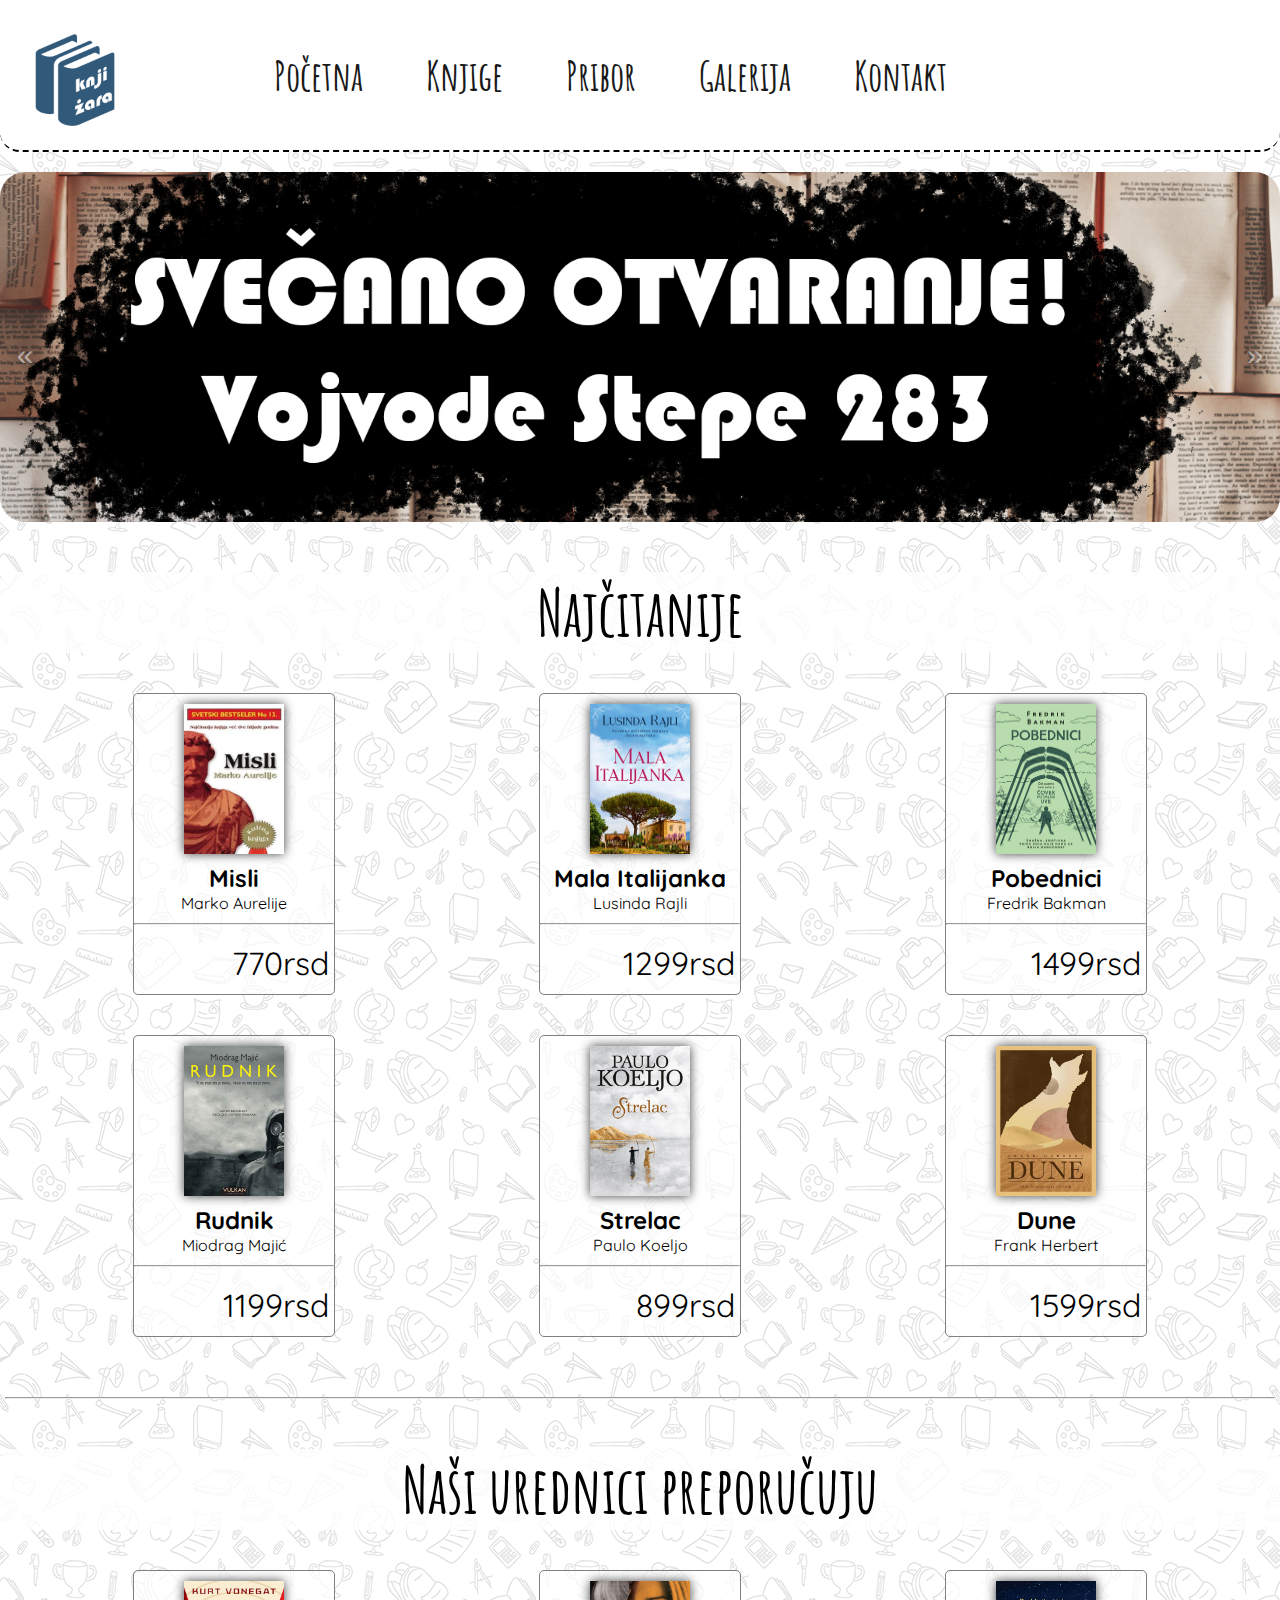
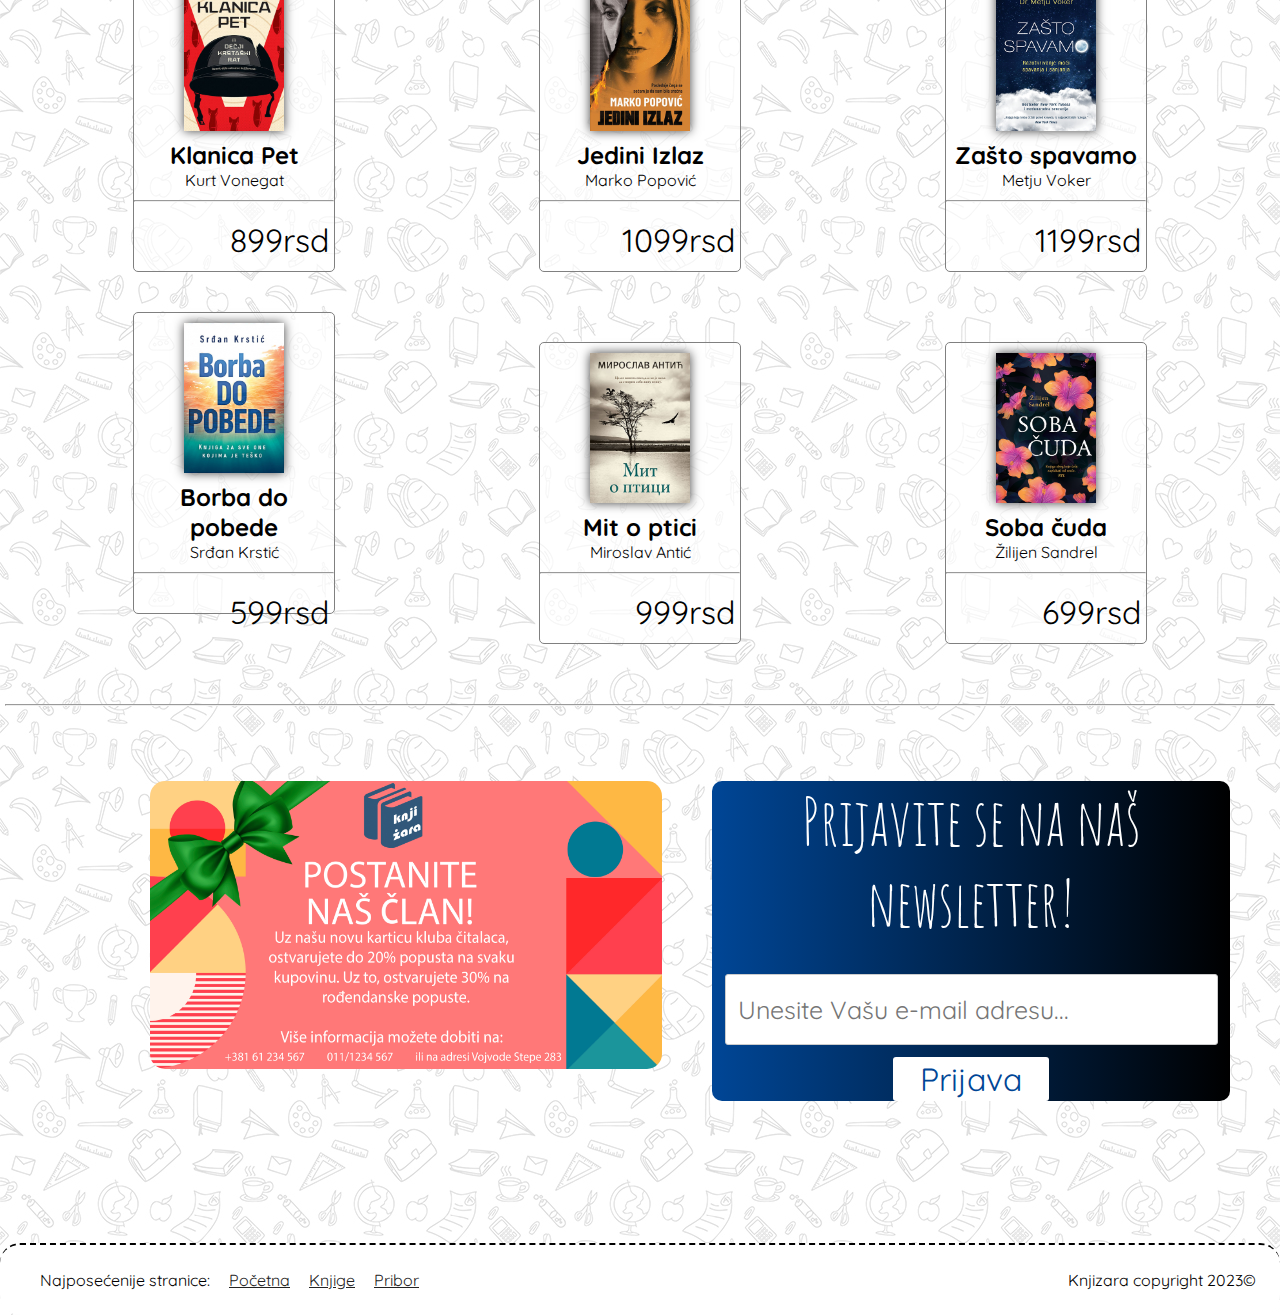
<file: index.html>
<!DOCTYPE html>
<html lang="en">
<head>
  <meta charset="UTF-8">
  <meta http-equiv="X-UA-Compatible" content="IE=edge">
  <meta name="viewport" content="width=device-width, initial-scale=1.0">
  <title>Knjizara</title>
  <link rel="stylesheet" href="style.css">
  <link rel="preconnect" href="https://fonts.googleapis.com">
  <link rel="preconnect" href="https://fonts.gstatic.com" crossorigin>
  <link href="https://fonts.googleapis.com/css2?family=Amatic+SC:wght@700&family=Quicksand:wght@500&display=swap" rel="stylesheet"> 
</head>
<body>
  <nav>
    <ul>
      <li class="logo-link">
        <a href="index.html">
          <img alt="Logo knjizare" id="navbar-logo" src="img/logo.png">
        </a>
      </li>
      <li><a href="index.html">Početna</a></li>
      <li><a href="stranice/knjige/knjige.html">Knjige</a></li>
      <li><a href="stranice/pribor/pribor.html">Pribor</a></li>
      <li><a href="stranice/galerija/galerija.html">Galerija</a></li>
      <li><a href="stranice/kontakt/kontakt.html">Kontakt</a></li>
    </ul>
  </nav>

  <div id="slajder">
    <img src="img/slajder/slajder-1.jpg" alt="Svecano otvaranje">
    <img src="img/slajder/slajder-2.jpg" alt="Asortiman pribora">
    <img src="img/slajder/slajder-3.jpg" alt="Nasa ponuda">
    <button class="prethodni">&laquo;</button>
    <button class="sledeci">&raquo;</button>
  </div>
  <script>
  var slajdovi = document.querySelectorAll('#slajder img');
  var trenutniSlajd = 0;

  slajdovi[trenutniSlajd].classList.add('active');

  var slajdInterval = setInterval(sledeciSlajd,5000);

  function sledeciSlajd() {
    slajdovi[trenutniSlajd].classList.remove('active');
    trenutniSlajd = (trenutniSlajd+1)%slajdovi.length;
    slajdovi[trenutniSlajd].classList.add('active');
  }

  function prethodniSlajd() {
    slajdovi[trenutniSlajd].classList.remove('active');
    trenutniSlajd = (trenutniSlajd - 1 + slajdovi.length) % slajdovi.length;
    slajdovi[trenutniSlajd].classList.add('active');
  }

  var prevButton = document.querySelector('#slajder .prethodni');
  var nextButton = document.querySelector('#slajder .sledeci');

  prevButton.addEventListener('click', function() {
    clearInterval(slajdInterval);
    prethodniSlajd();
    slajdInterval = setInterval(sledeciSlajd,5000);
  });

  nextButton.addEventListener('click', function() {
    clearInterval(slajdInterval);
    sledeciSlajd();
    slajdInterval = setInterval(sledeciSlajd,5000);
  });

  </script>

  <h2 class="pocetna-naslov">Najčitanije</h2>
  <div id="najcitanije-container">
    <div class="knjiga-container">
      <img src="img/knjige/meditacije.jpg" alt="Marko Aurelije Meditacije" class="img-knjiga">
      <div class="info">
        <p class="ime-knjige">Misli</p>
        <h4 class="pisac">Marko Aurelije</h4>
        <hr/><br/>
        <div class="selekcija">
          <img id="korpa" alt="Korpa ikonica" src="img/kolica.png"></img>
          <div class="cena">770rsd</div>
        </div>
      </div>
    </div>
    <div class="knjiga-container">
      <img src="img/knjige/mala_italijanka.jpg" alt="Mala Italijanka" class="img-knjiga">
      <div class="info">
        <p class="ime-knjige">Mala Italijanka</p>
        <h4 class="pisac">Lusinda Rajli</h4>
        <hr/><br/>
        <div class="selekcija">
          <img id="korpa" alt="Korpa ikonica" src="img/kolica.png"></img>
          <div class="cena">1299rsd</div>
        </div>
      </div>
    </div>
    <div class="knjiga-container">
      <img src="img/knjige/pobednici.jpg" alt="Pobednici" class="img-knjiga">
      <div class="info">
        <p class="ime-knjige">Pobednici</p>
        <h4 class="pisac">Fredrik Bakman</h4>
        <hr/><br/>
        <div class="selekcija">
          <img id="korpa" alt="Korpa ikonica" src="img/kolica.png"></img>
          <div class="cena">1499rsd</div>
        </div>
      </div>
    </div>
    <div class="knjiga-container">
      <img src="img/knjige/rudnik.jpg" alt="Rudnik" class="img-knjiga">
      <div class="info">
        <p class="ime-knjige">Rudnik</p>
        <h4 class="pisac">Miodrag Majić</h4>
        <hr/><br/>
        <div class="selekcija">
          <img id="korpa" alt="Korpa ikonica" src="img/kolica.png"></img>
          <div class="cena">1199rsd</div>
        </div>
      </div>
    </div>
    <div class="knjiga-container">
      <img src="img/knjige/strelac.jpg" alt="Strelac" class="img-knjiga">
      <div class="info">
        <p class="ime-knjige">Strelac</p>
        <h4 class="pisac">Paulo Koeljo</h4>
        <hr/><br/>
        <div class="selekcija" >
          <img id="korpa" alt="Korpa ikonica" src="img/kolica.png"></img>
          <div class="cena">899rsd</div>
        </div>
      </div>
    </div>
    <div class="knjiga-container">
      <img src="img/knjige/dune.jpg" alt="Dune" class="img-knjiga">
      <div class="info">
        <p class="ime-knjige">Dune</p>
        <h4 class="pisac">Frank Herbert</h4>
        <hr/><br/>
        <div class="selekcija" >
          <img id="korpa" alt="Korpa ikonica" src="img/kolica.png"></img>
          <div class="cena">1599rsd</div>
        </div>
      </div>
    </div>
  </div>
  <hr class="crta"/>

  <h2 class="pocetna-naslov">Naši urednici preporučuju</h2>
  <div id="najcitanije-container">
    <div class="knjiga-container">
      <img src="img/knjige/klanicapet.jpg" alt="Klanica Pet" class="img-knjiga">
      <div class="info">
        <p class="ime-knjige">Klanica Pet</p>
        <h4 class="pisac">Kurt Vonegat</h4>
        <hr/><br/>
        <div class="selekcija">
          <img id="korpa" alt="Korpa ikonica" src="img/kolica.png"></img>
          <div class="cena">899rsd</div>
        </div>
      </div>
    </div>
    <div class="knjiga-container">
      <img src="img/knjige/jediniizlaz.jpg" alt="Jedini Izlaz" class="img-knjiga">
      <div class="info">
        <p class="ime-knjige">Jedini Izlaz</p>
        <h4 class="pisac">Marko Popović</h4>
        <hr/><br/>
        <div class="selekcija">
          <img id="korpa" alt="Korpa ikonica" src="img/kolica.png"></img>
          <div class="cena">1099rsd</div>
        </div>
      </div>
    </div>
    <div class="knjiga-container">
      <img src="img/knjige/zastospavamo.jpg" alt="Zašto spavamo" class="img-knjiga">
      <div class="info">
        <p class="ime-knjige">Zašto spavamo</p>
        <h4 class="pisac">Metju Voker</h4>
        <hr/><br/>
        <div class="selekcija">
          <img id="korpa" alt="Korpa ikonica" src="img/kolica.png"></img>
          <div class="cena">1199rsd</div>
        </div>
      </div>
    </div>
    <div class="knjiga-container">
      <img src="img/knjige/borbadopobede.jpg" alt="Borba do pobede" class="img-knjiga">
      <div class="info">
        <p class="ime-knjige">Borba do pobede</p>
        <h4 class="pisac">Srđan Krstić</h4>
        <hr/><br/>
        <div class="selekcija">
          <img id="korpa" alt="Korpa ikonica" src="img/kolica.png"></img>
          <div class="cena">599rsd</div>
        </div>
      </div>
    </div>
    <div class="knjiga-container">
      <img src="img/knjige/mitoptici.jpg" alt="Mit o ptici" class="img-knjiga">
      <div class="info">
        <p class="ime-knjige">Mit o ptici</p>
        <h4 class="pisac">Miroslav Antić</h4>
        <hr/><br/>
        <div class="selekcija" >
          <img id="korpa" alt="Korpa ikonica" src="img/kolica.png"></img>
          <div class="cena">999rsd</div>
        </div>
      </div>
    </div>
    <div class="knjiga-container">
      <img src="img/knjige/sobacuda.jpg" alt="Soba čuda" class="img-knjiga">
      <div class="info">
        <p class="ime-knjige">Soba čuda</p>
        <h4 class="pisac">Žilijen Sandrel</h4>
        <hr/><br/>
        <div class="selekcija" >
          <img id="korpa" alt="Korpa ikonica" src="img/kolica.png"></img>
          <div class="cena">699rsd</div>
        </div>
      </div>
    </div>
  </div>
  <hr class="crta"/>
  
  <div>
    <div id="clanska-kartica-newsletter">
      <img src="img/clanskakartica.jpg" alt="Clanska Kartica reklama"/>
      <form id="news-forma">
        <label id="news-labela" for="email">Prijavite se na naš newsletter!</label><br>
        <input class="newsletter-unos" type="email" id="email" placeholder="Unesite Vašu e-mail adresu...">
        <button id="news-dugme" type="submit">Prijava</button>
      </form><br><br>
    </div><br>
  </div><br>

  
  <footer id="footer">
    <div id="levi-futer">
      <ul>Najposećenije stranice:
        <li>
          <a id="prvi-link" href="#">Link1</a>
        </li>
        <li>
          <a id="drugi-link" href="#">Link1</a>
        </li>
        <li>
          <a id="treci-link" href="#">Link1</a>
        </li>
      </ul>
    </div>
    <script>
        var trenutnaStranica = window.location.pathname;
        var imeStranice = provera(trenutnaStranica);
        
        var stranice = JSON.parse(localStorage.getItem("najposecenijeStranice")) || {};

        if(stranice[imeStranice]){
            stranice[imeStranice] += 1;
        } else {
            stranice[imeStranice] = 1;
        }

        let straniceNiz = [
          {
            ime : "Početna",
            brPoseta : parseInt(stranice["Početna"])
          },
          {
            ime : "Knjige",
            brPoseta : parseInt(stranice["Knjige"])
          },
          {
            ime : "Pribor",
            brPoseta : parseInt(stranice["Pribor"])
          },
          {
            ime : "Galerija",
            brPoseta : parseInt(stranice["Galerija"])
          },
          {
            ime : "Kontakt",
            brPoseta : parseInt(stranice["Kontakt"])
          }
        ];
        console.log(straniceNiz[0].brPoseta);
        for(let i = 0 ; i<straniceNiz.length-1; i++){
          for(let j = i+1; j<straniceNiz.length; j++){
            if(parseInt(straniceNiz[i].brPoseta) < parseInt(straniceNiz[j].brPoseta)){
              let temp = straniceNiz[i];
              straniceNiz[i] = straniceNiz[j];
              straniceNiz[j] = temp;
            }
          }
        }

        console.log(straniceNiz);

        localStorage.setItem("najposecenijeStranice", JSON.stringify(stranice));

        let linkPrveStranice = kreirajAdresu(straniceNiz[0].ime);
        console.log(linkPrveStranice);
        let imePrveStranice = straniceNiz[0].ime;
        console.log(imePrveStranice);
        let linkDrugeStranice = kreirajAdresu(straniceNiz[1].ime);
        console.log(linkDrugeStranice);
        let imeDrugeStranice = straniceNiz[1].ime;
        console.log(imeDrugeStranice);
        let linkTreceStranice = kreirajAdresu(straniceNiz[2].ime);
        console.log(linkTreceStranice);
        let imeTreceStranice = straniceNiz[2].ime;
        console.log(imeTreceStranice);

        document.getElementById("prvi-link").href=linkPrveStranice;
        document.getElementById("prvi-link").innerHTML=imePrveStranice;
        document.getElementById("drugi-link").href=linkDrugeStranice;
        document.getElementById("drugi-link").innerHTML=imeDrugeStranice;
        document.getElementById("treci-link").href=linkTreceStranice;
        document.getElementById("treci-link").innerHTML=imeTreceStranice;

        function provera(adresa){
            var delovi = adresa.split("/");
            var imeStranice = delovi[delovi.length - 1];
            console.log(imeStranice); 
            if(imeStranice==="index.html") return "Početna";
            else if(imeStranice==="knjige.html") return "Knjige";
            else if(imeStranice==="pribor.html") return "Pribor";
            else if(imeStranice==="galerija.html") return "Galerija";
            else if(imeStranice==="kontakt.html") return "Kontakt";
        }

        function kreirajAdresu(ime){
          if(ime==="Početna") return "index.html";
          else if(ime==="Knjige") return "stranice/knjige/knjige.html";
          else if(ime==="Pribor") return "stranice/pribor/pribor.html";
          else if(ime==="Galerija") return "stranice/galerija/galerija.html";
          else if(ime==="Kontakt") return "stranice/kontakt/kontakt.html";
        }
    </script>
    <div id="desni-futer">Knjizara copyright 2023&copy;</div>
  </footer>
</body>
</html>
</file>
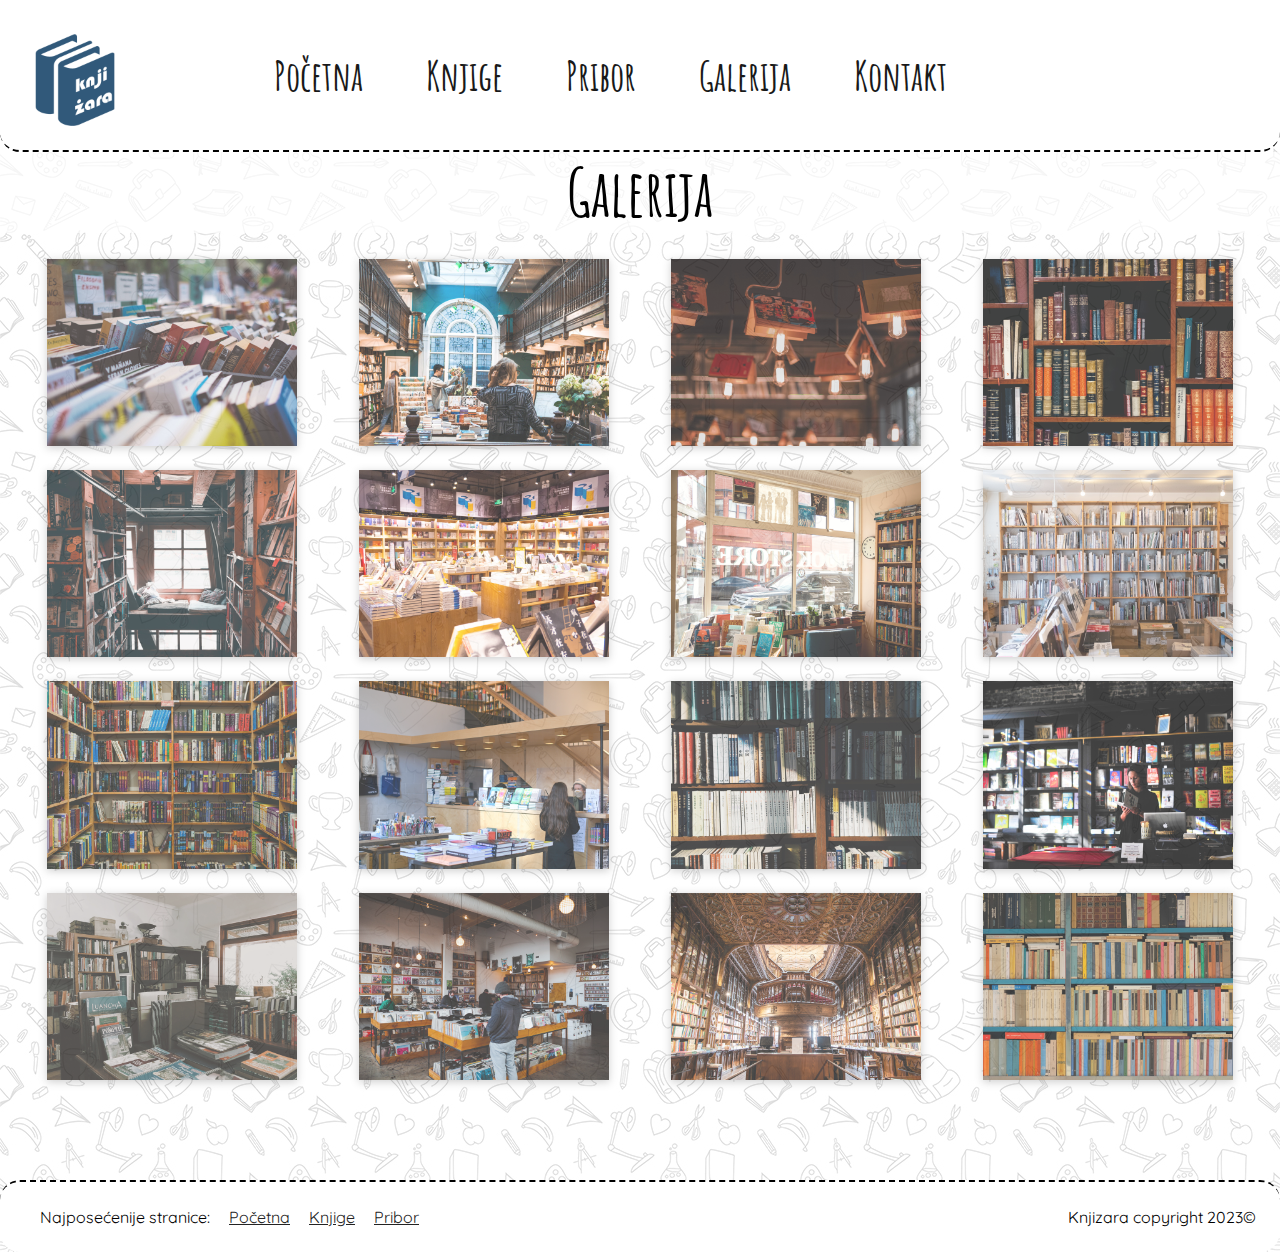
<file: stranice/galerija/galerija.html>
<!DOCTYPE html>
<html lang="en">
<head>
  <meta charset="UTF-8">
  <meta http-equiv="X-UA-Compatible" content="IE=edge">
  <meta name="viewport" content="width=device-width, initial-scale=1.0">
  <title>Knjizara</title>
  <link rel="stylesheet" href="galerijaStyles.css">
  <link rel="preconnect" href="https://fonts.googleapis.com">
  <link rel="preconnect" href="https://fonts.gstatic.com" crossorigin>
  <link href="https://fonts.googleapis.com/css2?family=Amatic+SC:wght@700&family=Quicksand:wght@500&display=swap" rel="stylesheet"> 
</head>
<body>
  <nav>
    <ul>
      <li class="logo-link">
        <a href="../../index.html">
          <img alt="Logo knjizare" id="navbar-logo" src="../../img/logo.png">
        </a>
      </li>
      <li><a href="../../index.html">Početna</a></li>
      <li><a href="../knjige/knjige.html">Knjige</a></li>
      <li><a href="../pribor/pribor.html">Pribor</a></li>
      <li><a href="galerija.html">Galerija</a></li>
      <li><a href="../kontakt/kontakt.html">Kontakt</a></li>
    </ul>
  </nav>


  <h1 id="naslov-galerija">Galerija</h1>
  <div id="slike">
    <input type="checkbox" id="pic-1"/>
    <label for="pic-1" class="lightbox">
      <img src="img/galerija1.jpg"/>
    </label>
    <input type="checkbox" id="pic-2"/>
    <label for="pic-2" class="lightbox">
      <img src="img/galerija2.jpg"/>
    </label>
    <input type="checkbox" id="pic-3"/>
    <label for="pic-3" class="lightbox">
      <img src="img/galerija3.jpg"/>
    </label>
    <input type="checkbox" id="pic-4"/>
    <label for="pic-4" class="lightbox">
      <img src="img/galerija4.jpg"/>
    </label>
    <input type="checkbox" id="pic-5"/>
    <label for="pic-5" class="lightbox">
      <img src="img/galerija5.jpg"/>
    </label>
    <input type="checkbox" id="pic-6"/>
    <label for="pic-6" class="lightbox">
      <img src="img/galerija6.jpg"/>
    </label>
    <input type="checkbox" id="pic-7"/>
    <label for="pic-7" class="lightbox">
      <img src="img/galerija7.jpg"/>
    </label>
    <input type="checkbox" id="pic-8"/>
    <label for="pic-8" class="lightbox">
      <img src="img/galerija8.jpg"/>
    </label>
    <input type="checkbox" id="pic-9"/>
    <label for="pic-9" class="lightbox">
      <img src="img/galerija9.jpg"/>
    </label>
    <input type="checkbox" id="pic-10"/>
    <label for="pic-10" class="lightbox">
      <img src="img/galerija10.jpg"/>
    </label>
    <input type="checkbox" id="pic-11"/>
    <label for="pic-11" class="lightbox">
      <img src="img/galerija11.jpg"/>
    </label>
    <input type="checkbox" id="pic-12"/>
    <label for="pic-12" class="lightbox">
      <img src="img/galerija12.jpg"/>
    </label>
    <input type="checkbox" id="pic-13"/>
    <label for="pic-13" class="lightbox">
      <img src="img/galerija13.jpg"/>
    </label>
    <input type="checkbox" id="pic-14"/>
    <label for="pic-14" class="lightbox">
      <img src="img/galerija14.jpg"/>
    </label>
    <input type="checkbox" id="pic-15"/>
    <label for="pic-15" class="lightbox">
      <img src="img/galerija15.jpg"/>
    </label>
    <input type="checkbox" id="pic-16"/>
    <label for="pic-16" class="lightbox">
      <img src="img/galerija16.jpg"/>
    </label>
    <div class="grid">
      <label for="pic-1" class="grid-item"><img src="img/galerija1.jpg"/></label>
      <label for="pic-2" class="grid-item"><img src="img/galerija2.jpg"/></label>
      <label for="pic-3" class="grid-item"><img src="img/galerija3.jpg"/></label>
      <label for="pic-4" class="grid-item"><img src="img/galerija4.jpg"/></label>
      <label for="pic-5" class="grid-item"><img src="img/galerija5.jpg"/></label>
      <label for="pic-6" class="grid-item"><img src="img/galerija6.jpg"/></label>
      <label for="pic-7" class="grid-item"><img src="img/galerija7.jpg"/></label>
      <label for="pic-8" class="grid-item"><img src="img/galerija8.jpg"/></label>
      <label for="pic-9" class="grid-item"><img src="img/galerija9.jpg"/></label>
      <label for="pic-10" class="grid-item"><img src="img/galerija10.jpg"/></label>
      <label for="pic-11" class="grid-item"><img src="img/galerija11.jpg"/></label>
      <label for="pic-12" class="grid-item"><img src="img/galerija12.jpg"/></label>
      <label for="pic-13" class="grid-item"><img src="img/galerija13.jpg"/></label>
      <label for="pic-14" class="grid-item"><img src="img/galerija14.jpg"/></label>
      <label for="pic-15" class="grid-item"><img src="img/galerija15.jpg"/></label>
      <label for="pic-16" class="grid-item"><img src="img/galerija16.jpg"/></label>
    </div>
  </div>
  
  
  <footer id="footer">
    <div id="levi-futer">
      <ul>Najposećenije stranice:
        <li>
          <a id="prvi-link" href="#">Link1</a>
        </li>
        <li>
          <a id="drugi-link" href="#">Link1</a>
        </li>
        <li>
          <a id="treci-link" href="#">Link1</a>
        </li>
      </ul>
    </div>

    <script>
            var trenutnaStranica = window.location.pathname;
            var imeStranice = provera(trenutnaStranica);
            
            var stranice = JSON.parse(localStorage.getItem("najposecenijeStranice")) || {};

            if(stranice[imeStranice]){
                stranice[imeStranice] += 1;
            } else {
                stranice[imeStranice] = 1;
            }

            let straniceNiz = [
            {
                ime : "Početna",
                brPoseta : parseInt(stranice["Početna"])
            },
            {
                ime : "Knjige",
                brPoseta : parseInt(stranice["Knjige"])
            },
            {
                ime : "Pribor",
                brPoseta : parseInt(stranice["Pribor"])
            },
            {
                ime : "Galerija",
                brPoseta : parseInt(stranice["Galerija"])
            },
            {
                ime : "Kontakt",
                brPoseta : parseInt(stranice["Kontakt"])
            }
            ];
            console.log(straniceNiz[0].brPoseta);
            for(let i = 0 ; i<straniceNiz.length-1; i++){
            for(let j = i+1; j<straniceNiz.length; j++){
                if(parseInt(straniceNiz[i].brPoseta) < parseInt(straniceNiz[j].brPoseta)){
                let temp = straniceNiz[i];
                straniceNiz[i] = straniceNiz[j];
                straniceNiz[j] = temp;
                }
            }
            }

            console.log(straniceNiz);

            localStorage.setItem("najposecenijeStranice", JSON.stringify(stranice));

            let linkPrveStranice = kreirajAdresu(straniceNiz[0].ime);
            console.log(linkPrveStranice);
            let imePrveStranice = straniceNiz[0].ime;
            console.log(imePrveStranice);
            let linkDrugeStranice = kreirajAdresu(straniceNiz[1].ime);
            console.log(linkDrugeStranice);
            let imeDrugeStranice = straniceNiz[1].ime;
            console.log(imeDrugeStranice);
            let linkTreceStranice = kreirajAdresu(straniceNiz[2].ime);
            console.log(linkTreceStranice);
            let imeTreceStranice = straniceNiz[2].ime;
            console.log(imeTreceStranice);

            document.getElementById("prvi-link").href=linkPrveStranice;
            document.getElementById("prvi-link").innerHTML=imePrveStranice;
            document.getElementById("drugi-link").href=linkDrugeStranice;
            document.getElementById("drugi-link").innerHTML=imeDrugeStranice;
            document.getElementById("treci-link").href=linkTreceStranice;
            document.getElementById("treci-link").innerHTML=imeTreceStranice;

            function provera(adresa){
                var delovi = adresa.split("/");
                var imeStranice = delovi[delovi.length - 1];
                console.log(imeStranice); 
                if(imeStranice==="index.html") return "Početna";
                else if(imeStranice==="knjige.html") return "Knjige";
                else if(imeStranice==="pribor.html") return "Pribor";
                else if(imeStranice==="galerija.html") return "Galerija";
                else if(imeStranice==="kontakt.html") return "Kontakt";
            }

            function kreirajAdresu(ime){
              if(ime==="Početna") return "../../index.html";
              else if(ime==="Knjige") return "../knjige/knjige.html";
              else if(ime==="Pribor") return "../pribor/pribor.html";
              else if(ime==="Galerija") return "galerija.html";
              else if(ime==="Kontakt") return "../kontakt/kontakt.html";
            }
    </script>

    <div id="desni-futer">Knjizara copyright 2023&copy;</div>
  </footer>
</body>
</html>
</file>
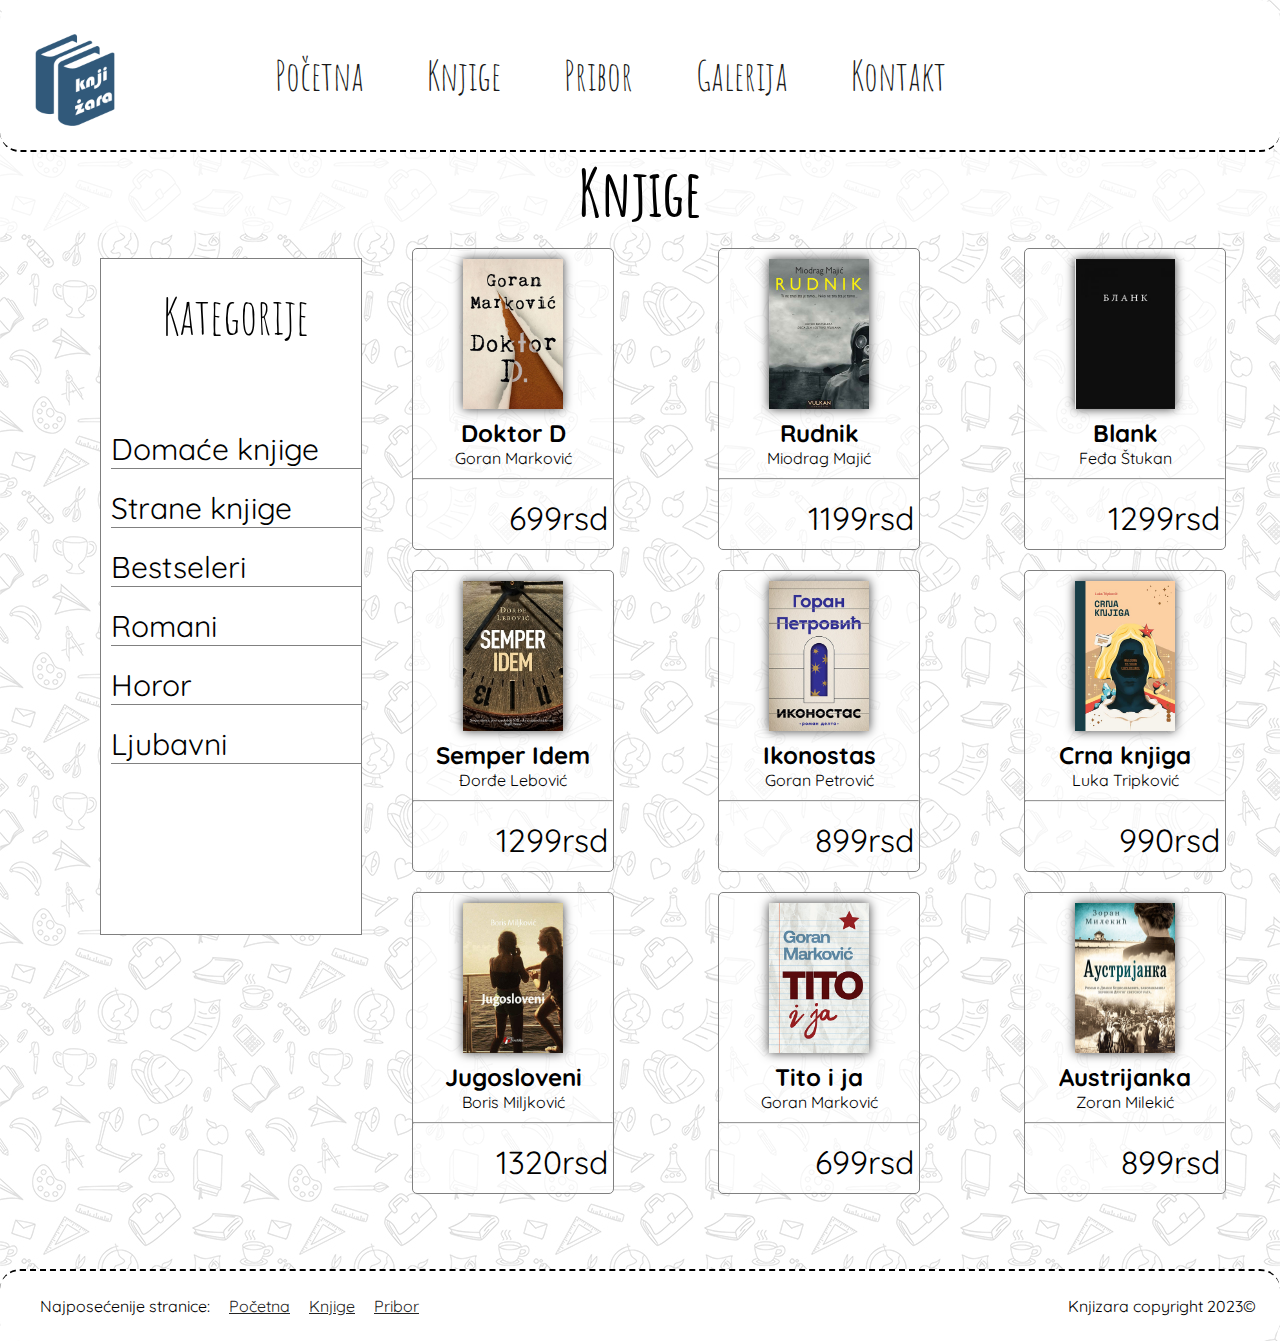
<file: stranice/knjige/knjige.html>
<!DOCTYPE html>
<html lang="en">
<head>
  <meta charset="UTF-8">
  <meta http-equiv="X-UA-Compatible" content="IE=edge">
  <meta name="viewport" content="width=device-width, initial-scale=1.0">
  <title>Knjizara - Knjige</title>
  <link rel="stylesheet" href="knjigeStyles.css">
  <link rel="preconnect" href="https://fonts.googleapis.com">
  <link rel="preconnect" href="https://fonts.gstatic.com" crossorigin>
  <link href="https://fonts.googleapis.com/css2?family=Amatic+SC:wght@700&family=Quicksand:wght@500&display=swap" rel="stylesheet"> 
</head>
<body>
    <nav>
      <ul>
        <li class="logo-link">
          <a href="../../index.html">
            <img alt="Logo knjizare" id="navbar-logo" src="../../img/logo.png">
          </a>
        </li>
        <li><a href="../../index.html">Početna</a></li>
        <li><a href="knjige.html">Knjige</a></li>
        <li><a href="../pribor/pribor.html">Pribor</a></li>
        <li><a href="../galerija/galerija.html">Galerija</a></li>
        <li><a href="../kontakt/kontakt.html">Kontakt</a></li>
      </ul>
    </nav>

    <h1 id="naslov-knjige">Knjige</h1>
    <div>
        <div id="meni-selekt">
            <ul>Kategorije<br><br>
                <li onclick="fillDomace()">Domaće knjige</li>
                <li onclick="fillStrane()">Strane knjige</li>
                <li onclick="fillBestseleri()">Bestseleri</li>
                <li onclick="fillRomani()">Romani</li>
                <li onclick="fillHorori()">Horor</li>
                <li onclick="fillLjubavni()">Ljubavni</li>
            </ul>
        </div>
        <script>
            function fillDomace(){
                document.getElementById("naslov-knjige").innerHTML = "Domaće knjige";

                document.getElementById("knjiga1").innerHTML =
                    '<img src="img-knjige/doktorD.jpg" alt="Doktor D" class="img-knjiga">' + 
                    '<div class="info">'+
                        '<p class="ime-knjige">Doktor D</p>'+
                        '<h4 class="pisac">Goran Marković</h4>' +
                        '<hr/><br/>' + 
                        '<div class="selekcija">' + 
                            '<img id="korpa" alt="Korpa ikonica" src="../../img/kolica.png"></img>'+
                            '<div class="cena">699rsd</div>' +
                        '</div>' + 
                    '</div>';

                document.getElementById("knjiga2").innerHTML = 
                    '<img src="img-knjige/rudnik.jpg" alt="Rudnik" class="img-knjiga">' +
                    '<div class="info">' +
                        '<p class="ime-knjige">Rudnik</p>' +
                        '<h4 class="pisac">Miodrag Majić</h4>' +
                        '<hr/><br/>' +
                        '<div class="selekcija">' +
                            '<img id="korpa" alt="Korpa ikonica" src="../../img/kolica.png"></img>' +
                            '<div class="cena">1199rsd</div>' +
                        '</div>' +
                    '</div>';

                document.getElementById("knjiga3").innerHTML = '<img src="img-knjige/blank.jpg" alt="Blank" class="img-knjiga">' +
                '<div class="info">' +
                    '<p class="ime-knjige">Blank</p>' +
                    '<h4 class="pisac">Feđa Štukan</h4>' +
                    '<hr/><br/>' +
                    '<div class="selekcija">' +
                        '<img id="korpa" alt="Korpa ikonica" src="../../img/kolica.png"></img>' +
                        '<div class="cena">1299rsd</div>' +
                    '</div>' +
                '</div>';

                document.getElementById("knjiga4").innerHTML = '<img src="img-knjige/semperidem.jpg" alt="Semper Idem" class="img-knjiga">' +
                '<div class="info">' +
                    '<p class="ime-knjige">Semper Idem</p>' +
                    '<h4 class="pisac">Đorđe Lebović</h4>' +
                    '<hr/><br/>' +
                    '<div class="selekcija">' +
                        '<img id="korpa" alt="Korpa ikonica" src="../../img/kolica.png"></img>' +
                        '<div class="cena">1299rsd</div>' +
                    '</div>' +
                '</div>';

                document.getElementById("knjiga5").innerHTML = '<img src="img-knjige/ikonostas.jpg" alt="Ikonostas" class="img-knjiga">'+
                '<div class="info">' +
                    '<p class="ime-knjige">Ikonostas</p>' +
                    '<h4 class="pisac">Goran Petrović</h4>' +
                    '<hr/><br/>' +
                    '<div class="selekcija">' +
                        '<img id="korpa" alt="Korpa ikonica" src="../../img/kolica.png"></img>' +
                        '<div class="cena">899rsd</div>' +
                    '</div>' +
                '</div>';
                
                document.getElementById("knjiga6").innerHTML = '<img src="img-knjige/crnaknjiga.jpg" alt="Crna knjiga" class="img-knjiga">' +
                '<div class="info">' +
                    '<p class="ime-knjige">Crna knjiga</p>' +
                    '<h4 class="pisac">Luka Tripković</h4>' +
                    '<hr/><br/>' + 
                    '<div class="selekcija"> '+
                        '<img id="korpa" alt="Korpa ikonica" src="../../img/kolica.png"></img>' +
                        '<div class="cena">990rsd</div>' +
                    '</div>' +
                '</div>';

                document.getElementById("knjiga7").innerHTML = '<img src="img-knjige/jugosloveni.jpg" alt="Jugosloveni" class="img-knjiga">' +
                '<div class="info">' +
                    '<p class="ime-knjige">Jugosloveni</p>' +
                    '<h4 class="pisac">Boris Miljković</h4>' +
                    '<hr/><br/>' +
                    '<div class="selekcija">' +
                        '<img id="korpa" alt="Korpa ikonica" src="../../img/kolica.png"></img>' +
                        '<div class="cena">1320rsd</div>' +
                    '</div>' +
               ' </div>'; 
                
               document.getElementById("knjiga8").innerHTML = '<img src="img-knjige/titoija.jpg" alt="Tito i ja" class="img-knjiga">'+
                '<div class="info">'+
                    '<p class="ime-knjige">Tito i ja</p>'+
                    '<h4 class="pisac">Goran Marković</h4>'+
                    '<hr/><br/>'+
                    '<div class="selekcija">' +
                        '<img id="korpa" alt="Korpa ikonica" src="../../img/kolica.png"></img>' +
                        '<div class="cena">699rsd</div>' +
                   ' </div> '+
                '</div>';

                document.getElementById("knjiga9").innerHTML = '<img src="img-knjige/austrijanka.jpg" alt="Austrijanka" class="img-knjiga">' +
                '<div class="info">' +
                    '<p class="ime-knjige">Austrijanka</p>' +
                    '<h4 class="pisac">Zoran Milekić</h4> '+
                    '<hr/><br/> '+
                    '<div class="selekcija">' +
                        '<img id="korpa" alt="Korpa ikonica" src="../../img/kolica.png"></img> '+
                        '<div class="cena">899rsd</div> '+
                    '</div> '+
                '</div> ';

            }
            function fillStrane(){
                document.getElementById("naslov-knjige").innerHTML = "Strane knjige";

                document.getElementById("knjiga1").innerHTML =
                    '<img src="img-knjige/dune.jpg" alt="Dune" class="img-knjiga">' + 
                    '<div class="info">'+
                        '<p class="ime-knjige">Dune</p>'+
                        '<h4 class="pisac">Frank Herbert</h4>' +
                        '<hr/><br/>' + 
                        '<div class="selekcija">' + 
                            '<img id="korpa" alt="Korpa ikonica" src="../../img/kolica.png"></img>'+
                            '<div class="cena">1599rsd</div>' +
                        '</div>' + 
                    '</div>';

                document.getElementById("knjiga2").innerHTML = 
                    '<img src="img-knjige/twistedlove.jpg" alt="Twisted Love" class="img-knjiga">' +
                    '<div class="info">' +
                        '<p class="ime-knjige">Twisted Love</p>' +
                        '<h4 class="pisac">Ana Huang</h4>' +
                        '<hr/><br/>' +
                        '<div class="selekcija">' +
                            '<img id="korpa" alt="Korpa ikonica" src="../../img/kolica.png"></img>' +
                            '<div class="cena">1539rsd</div>' +
                        '</div>' +
                    '</div>';

                document.getElementById("knjiga3").innerHTML = '<img src="img-knjige/loveless.jpg" alt="Loveless" class="img-knjiga">' +
                '<div class="info">' +
                    '<p class="ime-knjige">Loveless</p>' +
                    '<h4 class="pisac">Alice Oseman</h4>' +
                    '<hr/><br/>' +
                    '<div class="selekcija">' +
                        '<img id="korpa" alt="Korpa ikonica" src="../../img/kolica.png"></img>' +
                        '<div class="cena">1799rsd</div>' +
                    '</div>' +
                '</div>';

                document.getElementById("knjiga4").innerHTML = '<img src="img-knjige/blonde.jpg" alt="Blonde" class="img-knjiga">' +
                '<div class="info">' +
                    '<p class="ime-knjige">Blonde</p>' +
                    '<h4 class="pisac">Joyce Carol Oates</h4>' +
                    '<hr/><br/>' +
                    '<div class="selekcija">' +
                        '<img id="korpa" alt="Korpa ikonica" src="../../img/kolica.png"></img>' +
                        '<div class="cena">1999rsd</div>' +
                    '</div>' +
                '</div>';

                document.getElementById("knjiga5").innerHTML = '<img src="img-knjige/whiteout.jpg" alt="Whiteout" class="img-knjiga">'+
                '<div class="info">' +
                    '<p class="ime-knjige">Whiteout</p>' +
                    '<h4 class="pisac">Various</h4>' +
                    '<hr/><br/>' +
                    '<div class="selekcija">' +
                        '<img id="korpa" alt="Korpa ikonica" src="../../img/kolica.png"></img>' +
                        '<div class="cena">1699rsd</div>' +
                    '</div>' +
                '</div>';
                
                document.getElementById("knjiga6").innerHTML = '<img src="img-knjige/traclewalker.jpg" alt="Treacle Walker" class="img-knjiga">' +
                '<div class="info">' +
                    '<p class="ime-knjige">Treacle Walker</p>' +
                    '<h4 class="pisac">Alex Garner</h4>' +
                    '<hr/><br/>' + 
                    '<div class="selekcija"> '+
                        '<img id="korpa" alt="Korpa ikonica" src="../../img/kolica.png"></img>' +
                        '<div class="cena">1649rsd</div>' +
                    '</div>' +
                '</div>';

                document.getElementById("knjiga7").innerHTML = '<img src="img-knjige/thekillingkind.jpg" alt="The killing kind" class="img-knjiga">' +
                '<div class="info">' +
                    '<p class="ime-knjige">The killing kind</p>' +
                    '<h4 class="pisac">Jane Casey</h4>' +
                    '<hr/><br/>' +
                    '<div class="selekcija">' +
                        '<img id="korpa" alt="Korpa ikonica" src="../../img/kolica.png"></img>' +
                        '<div class="cena">1649rsd</div>' +
                    '</div>' +
               ' </div>'; 
                
               document.getElementById("knjiga8").innerHTML = '<img src="img-knjige/oneforsorrow.jpg" alt="One for Sorrow" class="img-knjiga">'+
                '<div class="info">'+
                    '<p class="ime-knjige">One for Sorrow</p>'+
                    '<h4 class="pisac">Helen Fields</h4>'+
                    '<hr/><br/>'+
                    '<div class="selekcija">' +
                        '<img id="korpa" alt="Korpa ikonica" src="../../img/kolica.png"></img>' +
                        '<div class="cena">1699rsd</div>' +
                   ' </div> '+
                '</div>'

                document.getElementById("knjiga9").innerHTML = '<img src="img-knjige/theguestlist.jpg" alt="The guest list" class="img-knjiga">' +
                '<div class="info">' +
                    '<p class="ime-knjige">The guest list</p>' +
                    '<h4 class="pisac">Lucy Foley</h4> '+
                    '<hr/><br/> '+
                    '<div class="selekcija">' +
                        '<img id="korpa" alt="Korpa ikonica" src="../../img/kolica.png"></img> '+
                        '<div class="cena">1899rsd</div> '+
                    '</div> '+
                '</div> ';
            }
            function fillBestseleri(){
                document.getElementById("naslov-knjige").innerHTML = "Bestseleri";

                document.getElementById("knjiga1").innerHTML =
                    '<img src="img-knjige/inferno.jpg" alt="Inferno" class="img-knjiga">' + 
                    '<div class="info">'+
                        '<p class="ime-knjige">Inferno</p>'+
                        '<h4 class="pisac">Den Braun</h4>' +
                        '<hr/><br/>' + 
                        '<div class="selekcija">' + 
                            '<img id="korpa" alt="Korpa ikonica" src="../../img/kolica.png"></img>'+
                            '<div class="cena">1320rsd</div>' +
                        '</div>' + 
                    '</div>';

                document.getElementById("knjiga2").innerHTML = '<img src="img-knjige/tihipacijent.jpg" alt="Tihi pacijent" class="img-knjiga">'+
                '<div class="info">'+
                    '<p class="ime-knjige">Tihi pacijent</p>'+
                    '<h4 class="pisac">Aleks Majklidis</h4>'+
                    '<hr/><br/>'+
                    '<div class="selekcija">' +
                        '<img id="korpa" alt="Korpa ikonica" src="../../img/kolica.png"></img>' +
                        '<div class="cena">899rsd</div>' +
                   ' </div> '+
                '</div>';

                document.getElementById("knjiga3").innerHTML = '<img src="img-knjige/mirisneba.jpg" alt="Miris Neba" class="img-knjiga">' +
                '<div class="info">' +
                    '<p class="ime-knjige">Miris Neba</p>' +
                    '<h4 class="pisac">Isidora Bjelica</h4>' +
                    '<hr/><br/>' +
                    '<div class="selekcija">' +
                        '<img id="korpa" alt="Korpa ikonica" src="../../img/kolica.png"></img>' +
                        '<div class="cena">599rsd</div>' +
                    '</div>' +
                '</div>';

                document.getElementById("knjiga4").innerHTML = '<img src="img-knjige/theguestlist.jpg" alt="The guest list" class="img-knjiga">' +
                '<div class="info">' +
                    '<p class="ime-knjige">The guest list</p>' +
                    '<h4 class="pisac">Lucy Foley</h4> '+
                    '<hr/><br/> '+
                    '<div class="selekcija">' +
                        '<img id="korpa" alt="Korpa ikonica" src="../../img/kolica.png"></img> '+
                        '<div class="cena">1899rsd</div> '+
                    '</div> '+
                '</div> ';

                document.getElementById("knjiga5").innerHTML = '<img src="img-knjige/gospodin.jpg" alt="Gospodin" class="img-knjiga">'+
                '<div class="info">' +
                    '<p class="ime-knjige">Gospodin</p>' +
                    '<h4 class="pisac">E. L. Džejms</h4>' +
                    '<hr/><br/>' +
                    '<div class="selekcija">' +
                        '<img id="korpa" alt="Korpa ikonica" src="../../img/kolica.png"></img>' +
                        '<div class="cena">1199rsd</div>' +
                    '</div>' +
                '</div>';
                
                document.getElementById("knjiga6").innerHTML = '<img src="img-knjige/fatalnazena.jpg" alt="Fatalna žena" class="img-knjiga">' +
                '<div class="info">' +
                    '<p class="ime-knjige">Fatalna žena</p>' +
                    '<h4 class="pisac">Sandra Braun</h4>' +
                    '<hr/><br/>' + 
                    '<div class="selekcija"> '+
                        '<img id="korpa" alt="Korpa ikonica" src="../../img/kolica.png"></img>' +
                        '<div class="cena">999rsd</div>' +
                    '</div>' +
                '</div>';

                document.getElementById("knjiga7").innerHTML = '<img src="img-knjige/obiljekatarina.jpg" alt="Obilje Katarina" class="img-knjiga">' +
                '<div class="info">' +
                    '<p class="ime-knjige">Obilje Katarina</p>' +
                    '<h4 class="pisac">Džon Grin</h4> '+
                    '<hr/><br/> '+
                    '<div class="selekcija">' +
                        '<img id="korpa" alt="Korpa ikonica" src="../../img/kolica.png"></img> '+
                        '<div class="cena">899rsd</div> '+
                    '</div> '+
                '</div> ';
                
               document.getElementById("knjiga8").innerHTML = '<img src="img-knjige/tihipacijent.jpg" alt="Tihi pacijent" class="img-knjiga">'+
                '<div class="info">'+
                    '<p class="ime-knjige">Tihi pacijent</p>'+
                    '<h4 class="pisac">Aleks Majklidis</h4>'+
                    '<hr/><br/>'+
                    '<div class="selekcija">' +
                        '<img id="korpa" alt="Korpa ikonica" src="../../img/kolica.png"></img>' +
                        '<div class="cena">899rsd</div>' +
                   ' </div> '+
                '</div>'

                document.getElementById("knjiga9").innerHTML = '<img src="img-knjige/thekillingkind.jpg" alt="The killing kind" class="img-knjiga">' +
                '<div class="info">' +
                    '<p class="ime-knjige">The killing kind</p>' +
                    '<h4 class="pisac">Jane Casey</h4>' +
                    '<hr/><br/>' +
                    '<div class="selekcija">' +
                        '<img id="korpa" alt="Korpa ikonica" src="../../img/kolica.png"></img>' +
                        '<div class="cena">1649rsd</div>' +
                    '</div>' +
               ' </div>'; 
            }
            function fillRomani(){
                document.getElementById("naslov-knjige").innerHTML = "Romani";

                document.getElementById("knjiga1").innerHTML =
                '<img src="img-knjige/titoija.jpg" alt="Tito i ja" class="img-knjiga">'+
                '<div class="info">'+
                    '<p class="ime-knjige">Tito i ja</p>'+
                    '<h4 class="pisac">Goran Marković</h4>'+
                    '<hr/><br/>'+
                    '<div class="selekcija">' +
                        '<img id="korpa" alt="Korpa ikonica" src="../../img/kolica.png"></img>' +
                        '<div class="cena">699rsd</div>' +
                   ' </div> '+
                '</div>';

                document.getElementById("knjiga2").innerHTML = 
                    '<img src="img-knjige/stanuparizu.jpg" alt="Stan u Parizu" class="img-knjiga">' +
                    '<div class="info">' +
                        '<p class="ime-knjige">Stan u Parizu</p>' +
                        '<h4 class="pisac">Gijom Muso</h4>' +
                        '<hr/><br/>' +
                        '<div class="selekcija">' +
                            '<img id="korpa" alt="Korpa ikonica" src="../../img/kolica.png"></img>' +
                            '<div class="cena">899rsd</div>' +
                        '</div>' +
                    '</div>';

                document.getElementById("knjiga3").innerHTML = '<img src="img-knjige/austrijanka.jpg" alt="Austrijanka" class="img-knjiga">' +
                '<div class="info">' +
                    '<p class="ime-knjige">Austrijanka</p>' +
                    '<h4 class="pisac">Zoran Milekić</h4> '+
                    '<hr/><br/> '+
                    '<div class="selekcija">' +
                        '<img id="korpa" alt="Korpa ikonica" src="../../img/kolica.png"></img> '+
                        '<div class="cena">899rsd</div> '+
                    '</div> '+
                '</div> ';

                document.getElementById("knjiga4").innerHTML = '<img src="img-knjige/gospodin.jpg" alt="Gospodin" class="img-knjiga">'+
                '<div class="info">' +
                    '<p class="ime-knjige">Gospodin</p>' +
                    '<h4 class="pisac">E. L. Džejms</h4>' +
                    '<hr/><br/>' +
                    '<div class="selekcija">' +
                        '<img id="korpa" alt="Korpa ikonica" src="../../img/kolica.png"></img>' +
                        '<div class="cena">1199rsd</div>' +
                    '</div>' +
                '</div>';

                document.getElementById("knjiga5").innerHTML = '<img src="img-knjige/thekillingkind.jpg" alt="The killing kind" class="img-knjiga">' +
                '<div class="info">' +
                    '<p class="ime-knjige">The killing kind</p>' +
                    '<h4 class="pisac">Jane Casey</h4>' +
                    '<hr/><br/>' +
                    '<div class="selekcija">' +
                        '<img id="korpa" alt="Korpa ikonica" src="../../img/kolica.png"></img>' +
                        '<div class="cena">1649rsd</div>' +
                    '</div>' +
               ' </div>'; 
                
                document.getElementById("knjiga8").innerHTML = '<img src="img-knjige/fatalnazena.jpg" alt="Fatalna žena" class="img-knjiga">' +
                '<div class="info">' +
                    '<p class="ime-knjige">Fatalna žena</p>' +
                    '<h4 class="pisac">Sandra Braun</h4>' +
                    '<hr/><br/>' + 
                    '<div class="selekcija"> '+
                        '<img id="korpa" alt="Korpa ikonica" src="../../img/kolica.png"></img>' +
                        '<div class="cena">999rsd</div>' +
                    '</div>' +
                '</div>';

                document.getElementById("knjiga6").innerHTML = '<img src="img-knjige/obiljekatarina.jpg" alt="Obilje Katarina" class="img-knjiga">' +
                '<div class="info">' +
                    '<p class="ime-knjige">Obilje Katarina</p>' +
                    '<h4 class="pisac">Džon Grin</h4> '+
                    '<hr/><br/> '+
                    '<div class="selekcija">' +
                        '<img id="korpa" alt="Korpa ikonica" src="../../img/kolica.png"></img> '+
                        '<div class="cena">899rsd</div> '+
                    '</div> '+
                '</div> ';
                
               document.getElementById("knjiga7").innerHTML = '<img src="img-knjige/tihipacijent.jpg" alt="Tihi pacijent" class="img-knjiga">'+
                '<div class="info">'+
                    '<p class="ime-knjige">Tihi pacijent</p>'+
                    '<h4 class="pisac">Aleks Majklidis</h4>'+
                    '<hr/><br/>'+
                    '<div class="selekcija">' +
                        '<img id="korpa" alt="Korpa ikonica" src="../../img/kolica.png"></img>' +
                        '<div class="cena">899rsd</div>' +
                   ' </div> '+
                '</div>'

                document.getElementById("knjiga9").innerHTML = '<img src="img-knjige/jugosloveni.jpg" alt="Jugosloveni" class="img-knjiga">' +
                '<div class="info">' +
                    '<p class="ime-knjige">Jugosloveni</p>' +
                    '<h4 class="pisac">Boris Miljković</h4>' +
                    '<hr/><br/>' +
                    '<div class="selekcija">' +
                        '<img id="korpa" alt="Korpa ikonica" src="../../img/kolica.png"></img>' +
                        '<div class="cena">1320rsd</div>' +
                    '</div>' +
               ' </div>'; 
            }
            function fillHorori(){
                document.getElementById("naslov-knjige").innerHTML = "Horori";

                document.getElementById("knjiga1").innerHTML =
                '<img src="img-knjige/parazit.jpg" alt="Parazit" class="img-knjiga">'+
                '<div class="info">'+
                    '<p class="ime-knjige">Parazit</p>'+
                    '<h4 class="pisac">Artur Konan Dojl</h4>'+
                    '<hr/><br/>'+
                    '<div class="selekcija">' +
                        '<img id="korpa" alt="Korpa ikonica" src="../../img/kolica.png"></img>' +
                        '<div class="cena">1320rsd</div>' +
                   ' </div> '+
                '</div>';

                document.getElementById("knjiga2").innerHTML = 
                    '<img src="img-knjige/ajkula.jpg" alt="Ajkula" class="img-knjiga">' +
                    '<div class="info">' +
                        '<p class="ime-knjige">Ajkula</p>' +
                        '<h4 class="pisac">Piter Benčli</h4>' +
                        '<hr/><br/>' +
                        '<div class="selekcija">' +
                            '<img id="korpa" alt="Korpa ikonica" src="../../img/kolica.png"></img>' +
                            '<div class="cena">999rsd</div>' +
                        '</div>' +
                    '</div>';

                document.getElementById("knjiga3").innerHTML = '<img src="img-knjige/dzelat.jpg" alt="Dželat" class="img-knjiga">' +
                '<div class="info">' +
                    '<p class="ime-knjige">Dželat</p>' +
                    '<h4 class="pisac">Kris Karter</h4> '+
                    '<hr/><br/> '+
                    '<div class="selekcija">' +
                        '<img id="korpa" alt="Korpa ikonica" src="../../img/kolica.png"></img> '+
                        '<div class="cena">999rsd</div> '+
                    '</div> '+
                '</div> ';

                document.getElementById("knjiga4").innerHTML = '<img src="img-knjige/moctame.jpg" alt="Moć tame" class="img-knjiga">'+
                '<div class="info">' +
                    '<p class="ime-knjige">Moć tame</p>' +
                    '<h4 class="pisac">Edit Nesbit</h4>' +
                    '<hr/><br/>' +
                    '<div class="selekcija">' +
                        '<img id="korpa" alt="Korpa ikonica" src="../../img/kolica.png"></img>' +
                        '<div class="cena">550rsd</div>' +
                    '</div>' +
                '</div>';

                document.getElementById("knjiga5").innerHTML = '<img src="img-knjige/thekillingkind.jpg" alt="Gas do daske" class="img-knjiga">' +
                '<div class="info">' +
                    '<p class="ime-knjige">Gas do daske</p>' +
                    '<h4 class="pisac">Džo Hil</h4>' +
                    '<hr/><br/>' +
                    '<div class="selekcija">' +
                        '<img id="korpa" alt="Korpa ikonica" src="../../img/kolica.png"></img>' +
                        '<div class="cena">1249rsd</div>' +
                    '</div>' +
               ' </div>'; 
                
                document.getElementById("knjiga8").innerHTML = '<img src="img-knjige/teatrogrottesco.jpg" alt="Teatro Grottesco" class="img-knjiga">' +
                '<div class="info">' +
                    '<p class="ime-knjige">Teatro Grottesco</p>' +
                    '<h4 class="pisac">Tomas Ligoti</h4>' +
                    '<hr/><br/>' + 
                    '<div class="selekcija"> '+
                        '<img id="korpa" alt="Korpa ikonica" src="../../img/kolica.png"></img>' +
                        '<div class="cena">1320rsd</div>' +
                    '</div>' +
                '</div>';

                document.getElementById("knjiga6").innerHTML = '<img src="img-knjige/pacijent.jpg" alt="Pacijent" class="img-knjiga">' +
                '<div class="info">' +
                    '<p class="ime-knjige">Pacijent</p>' +
                    '<h4 class="pisac">Džasper Devit</h4> '+
                    '<hr/><br/> '+
                    '<div class="selekcija">' +
                        '<img id="korpa" alt="Korpa ikonica" src="../../img/kolica.png"></img> '+
                        '<div class="cena">799rsd</div> '+
                    '</div> '+
                '</div> ';
                
               document.getElementById("knjiga7").innerHTML = '<img src="img-knjige/tihipacijent.jpg" alt="Tihi pacijent" class="img-knjiga">'+
                '<div class="info">'+
                    '<p class="ime-knjige">Tihi pacijent</p>'+
                    '<h4 class="pisac">Aleks Majklidis</h4>'+
                    '<hr/><br/>'+
                    '<div class="selekcija">' +
                        '<img id="korpa" alt="Korpa ikonica" src="../../img/kolica.png"></img>' +
                        '<div class="cena">899rsd</div>' +
                   ' </div> '+
                '</div>'

                document.getElementById("knjiga9").innerHTML = '<img src="img-knjige/osveta.jpg" alt="Osveta" class="img-knjiga">' +
                '<div class="info">' +
                    '<p class="ime-knjige">Osveta</p>' +
                    '<h4 class="pisac">Joko Ogava</h4>' +
                    '<hr/><br/>' +
                    '<div class="selekcija">' +
                        '<img id="korpa" alt="Korpa ikonica" src="../../img/kolica.png"></img>' +
                        '<div class="cena">880rsd</div>' +
                    '</div>' +
               ' </div>'; 
            }
            function fillLjubavni(){
                document.getElementById("naslov-knjige").innerHTML = "Ljubavni";

                document.getElementById("knjiga1").innerHTML =
                '<img src="img-knjige/austrijanka.jpg" alt="Austrijanka" class="img-knjiga">' +
                '<div class="info">' +
                    '<p class="ime-knjige">Austrijanka</p>' +
                    '<h4 class="pisac">Zoran Milekić</h4> '+
                    '<hr/><br/> '+
                    '<div class="selekcija">' +
                        '<img id="korpa" alt="Korpa ikonica" src="../../img/kolica.png"></img> '+
                        '<div class="cena">899rsd</div> '+
                    '</div> '+
                '</div> ';

                document.getElementById("knjiga2").innerHTML = 
                '<img src="img-knjige/blonde.jpg" alt="Blonde" class="img-knjiga">' +
                '<div class="info">' +
                    '<p class="ime-knjige">Blonde</p>' +
                    '<h4 class="pisac">Joyce Carol Oates</h4>' +
                    '<hr/><br/>' +
                    '<div class="selekcija">' +
                        '<img id="korpa" alt="Korpa ikonica" src="../../img/kolica.png"></img>' +
                        '<div class="cena">1999rsd</div>' +
                    '</div>' +
                '</div>';

                document.getElementById("knjiga3").innerHTML = '<img src="img-knjige/twistedlove.jpg" alt="Twisted Love" class="img-knjiga">' +
                    '<div class="info">' +
                        '<p class="ime-knjige">Twisted Love</p>' +
                        '<h4 class="pisac">Ana Huang</h4>' +
                        '<hr/><br/>' +
                        '<div class="selekcija">' +
                            '<img id="korpa" alt="Korpa ikonica" src="../../img/kolica.png"></img>' +
                            '<div class="cena">1539rsd</div>' +
                        '</div>' +
                    '</div>';

                document.getElementById("knjiga4").innerHTML = '<img src="img-knjige/gospodin.jpg" alt="Gospodin" class="img-knjiga">'+
                '<div class="info">' +
                    '<p class="ime-knjige">Gospodin</p>' +
                    '<h4 class="pisac">E. L. Džejms</h4>' +
                    '<hr/><br/>' +
                    '<div class="selekcija">' +
                        '<img id="korpa" alt="Korpa ikonica" src="../../img/kolica.png"></img>' +
                        '<div class="cena">1199rsd</div>' +
                    '</div>' +
                '</div>';

                document.getElementById("knjiga5").innerHTML = '<img src="img-knjige/fatalnazena.jpg" alt="Fatalna žena" class="img-knjiga">' +
                '<div class="info">' +
                    '<p class="ime-knjige">Fatalna žena</p>' +
                    '<h4 class="pisac">Sandra Braun</h4>' +
                    '<hr/><br/>' + 
                    '<div class="selekcija"> '+
                        '<img id="korpa" alt="Korpa ikonica" src="../../img/kolica.png"></img>' +
                        '<div class="cena">999rsd</div>' +
                    '</div>' +
                '</div>';
                
                document.getElementById("knjiga8").innerHTML = '<img src="img-knjige/obiljekatarina.jpg" alt="Obilje Katarina" class="img-knjiga">' +
                '<div class="info">' +
                    '<p class="ime-knjige">Obilje Katarina</p>' +
                    '<h4 class="pisac">Džon Grin</h4> '+
                    '<hr/><br/> '+
                    '<div class="selekcija">' +
                        '<img id="korpa" alt="Korpa ikonica" src="../../img/kolica.png"></img> '+
                        '<div class="cena">899rsd</div> '+
                    '</div> '+
                '</div> ';

                document.getElementById("knjiga6").innerHTML = '<img src="img-knjige/mojgreh.jpg" alt="Moj Greh" class="img-knjiga">' +
                '<div class="info">' +
                    '<p class="ime-knjige">Moj Greh</p>' +
                    '<h4 class="pisac">Mersedes Ron</h4> '+
                    '<hr/><br/> '+
                    '<div class="selekcija">' +
                        '<img id="korpa" alt="Korpa ikonica" src="../../img/kolica.png"></img> '+
                        '<div class="cena">1199rsd</div> '+
                    '</div> '+
                '</div> ';
                
               document.getElementById("knjiga7").innerHTML = '<img src="img-knjige/odleti.jpg" alt="Odleti" class="img-knjiga">'+
                '<div class="info">'+
                    '<p class="ime-knjige">Odleti</p>'+
                    '<h4 class="pisac">Kristin Hana</h4>'+
                    '<hr/><br/>'+
                    '<div class="selekcija">' +
                        '<img id="korpa" alt="Korpa ikonica" src="../../img/kolica.png"></img>' +
                        '<div class="cena">1499rsd</div>' +
                   ' </div> '+
                '</div>'

                document.getElementById("knjiga9").innerHTML = '<img src="img-knjige/zacinljubavi.jpg" alt="Začin ljubavi" class="img-knjiga">' +
                '<div class="info">' +
                    '<p class="ime-knjige">Začin ljubavi</p>' +
                    '<h4 class="pisac">Grejs Barouz</h4>' +
                    '<hr/><br/>' +
                    '<div class="selekcija">' +
                        '<img id="korpa" alt="Korpa ikonica" src="../../img/kolica.png"></img>' +
                        '<div class="cena">1280rsd</div>' +
                    '</div>' +
               ' </div>'; 
            }
        </script>
        <div id="knjige-wrapper">
        <div id="knjige">
            <div class="knjiga-container" id="knjiga1">
                <img src="img-knjige/doktorD.jpg" alt="Doktor D" class="img-knjiga">
                <div class="info">
                    <p class="ime-knjige">Doktor D</p>
                    <h4 class="pisac">Goran Marković</h4>
                    <hr/><br/>
                    <div class="selekcija">
                        <img id="korpa" alt="Korpa ikonica" src="../../img/kolica.png"></img>
                        <div class="cena">699rsd</div>
                    </div>
                </div>
            </div>
        </div>
        <div id="knjige">
            <div class="knjiga-container" id="knjiga2">
                <img src="img-knjige/rudnik.jpg" alt="Rudnik" class="img-knjiga">
                <div class="info">
                    <p class="ime-knjige">Rudnik</p>
                    <h4 class="pisac">Miodrag Majić</h4>
                    <hr/><br/>
                    <div class="selekcija">
                        <img id="korpa" alt="Korpa ikonica" src="../../img/kolica.png"></img>
                        <div class="cena">1199rsd</div>
                    </div>
                </div>
            </div>
        </div>
        <div id="knjige">
            <div class="knjiga-container" id="knjiga3">
                <img src="img-knjige/blank.jpg" alt="Blank" class="img-knjiga">
                <div class="info">
                    <p class="ime-knjige">Blank</p>
                    <h4 class="pisac">Feđa Štukan</h4>
                    <hr/><br/>
                    <div class="selekcija">
                        <img id="korpa" alt="Korpa ikonica" src="../../img/kolica.png"></img>
                        <div class="cena">1299rsd</div>
                    </div>
                </div>
            </div>
        </div>
        <div id="knjige">
            <div class="knjiga-container" id="knjiga4">
                <img src="img-knjige/semperidem.jpg" alt="Semper Idem" class="img-knjiga">
                <div class="info">
                    <p class="ime-knjige">Semper Idem</p>
                    <h4 class="pisac">Đorđe Lebović</h4>
                    <hr/><br/>
                    <div class="selekcija">
                        <img id="korpa" alt="Korpa ikonica" src="../../img/kolica.png"></img>
                        <div class="cena">1299rsd</div>
                    </div>
                </div>
            </div>
        </div>
        <div id="knjige">
            <div class="knjiga-container" id="knjiga5">
                <img src="img-knjige/ikonostas.jpg" alt="Ikonostas" class="img-knjiga">
                <div class="info">
                    <p class="ime-knjige">Ikonostas</p>
                    <h4 class="pisac">Goran Petrović</h4>
                    <hr/><br/>
                    <div class="selekcija">
                        <img id="korpa" alt="Korpa ikonica" src="../../img/kolica.png"></img>
                        <div class="cena">899rsd</div>
                    </div>
                </div>
            </div>
        </div>
        <div id="knjige">
            <div class="knjiga-container" id="knjiga6">
                <img src="img-knjige/crnaknjiga.jpg" alt="Crna knjiga" class="img-knjiga">
                <div class="info">
                    <p class="ime-knjige">Crna knjiga</p>
                    <h4 class="pisac">Luka Tripković</h4>
                    <hr/><br/>
                    <div class="selekcija">
                        <img id="korpa" alt="Korpa ikonica" src="../../img/kolica.png"></img>
                        <div class="cena">990rsd</div>
                    </div>
                </div>
            </div>
        </div>
        <div id="knjige">
            <div class="knjiga-container" id="knjiga7">
                <img src="img-knjige/jugosloveni.jpg" alt="Jugosloveni" class="img-knjiga">
                <div class="info">
                    <p class="ime-knjige">Jugosloveni</p>
                    <h4 class="pisac">Boris Miljković</h4>
                    <hr/><br/>
                    <div class="selekcija">
                        <img id="korpa" alt="Korpa ikonica" src="../../img/kolica.png"></img>
                        <div class="cena">1320rsd</div>
                    </div>
                </div>
            </div>
        </div>
        <div id="knjige">
            <div class="knjiga-container" id="knjiga8">
                <img src="img-knjige/titoija.jpg" alt="Tito i ja" class="img-knjiga">
                <div class="info">
                    <p class="ime-knjige">Tito i ja</p>
                    <h4 class="pisac">Goran Marković</h4>
                    <hr/><br/>
                    <div class="selekcija">
                        <img id="korpa" alt="Korpa ikonica" src="../../img/kolica.png"></img>
                        <div class="cena">699rsd</div>
                    </div>
                </div>
            </div>
        </div>
        <div id="knjige">
            <div class="knjiga-container" id="knjiga9">
                <img src="img-knjige/austrijanka.jpg" alt="Austrijanka" class="img-knjiga">
                <div class="info">
                    <p class="ime-knjige">Austrijanka</p>
                    <h4 class="pisac">Zoran Milekić</h4>
                    <hr/><br/>
                    <div class="selekcija">
                        <img id="korpa" alt="Korpa ikonica" src="../../img/kolica.png"></img>
                        <div class="cena">899rsd</div>
                    </div>
                </div>
            </div>
        </div>
    </div>
    </div>

    <footer id="footer">
        <div id="levi-futer">
          <ul>Najposećenije stranice:
            <li>
              <a id="prvi-link" href="#">Link1</a>
            </li>
            <li>
              <a id="drugi-link" href="#">Link1</a>
            </li>
            <li>
              <a id="treci-link" href="#">Link1</a>
            </li>
          </ul>
        </div>
    
        <script>
            var trenutnaStranica = window.location.pathname;
            var imeStranice = provera(trenutnaStranica);
            
            var stranice = JSON.parse(localStorage.getItem("najposecenijeStranice")) || {};

            if(stranice[imeStranice]){
                stranice[imeStranice] += 1;
            } else {
                stranice[imeStranice] = 1;
            }

            let straniceNiz = [
            {
                ime : "Početna",
                brPoseta : parseInt(stranice["Početna"])
            },
            {
                ime : "Knjige",
                brPoseta : parseInt(stranice["Knjige"])
            },
            {
                ime : "Pribor",
                brPoseta : parseInt(stranice["Pribor"])
            },
            {
                ime : "Galerija",
                brPoseta : parseInt(stranice["Galerija"])
            },
            {
                ime : "Kontakt",
                brPoseta : parseInt(stranice["Kontakt"])
            }
            ];
            console.log(straniceNiz[0].brPoseta);
            for(let i = 0 ; i<straniceNiz.length-1; i++){
            for(let j = i+1; j<straniceNiz.length; j++){
                if(parseInt(straniceNiz[i].brPoseta) < parseInt(straniceNiz[j].brPoseta)){
                let temp = straniceNiz[i];
                straniceNiz[i] = straniceNiz[j];
                straniceNiz[j] = temp;
                }
            }
            }

            console.log(straniceNiz);

            localStorage.setItem("najposecenijeStranice", JSON.stringify(stranice));

            let linkPrveStranice = kreirajAdresu(straniceNiz[0].ime);
            console.log(linkPrveStranice);
            let imePrveStranice = straniceNiz[0].ime;
            console.log(imePrveStranice);
            let linkDrugeStranice = kreirajAdresu(straniceNiz[1].ime);
            console.log(linkDrugeStranice);
            let imeDrugeStranice = straniceNiz[1].ime;
            console.log(imeDrugeStranice);
            let linkTreceStranice = kreirajAdresu(straniceNiz[2].ime);
            console.log(linkTreceStranice);
            let imeTreceStranice = straniceNiz[2].ime;
            console.log(imeTreceStranice);

            document.getElementById("prvi-link").href=linkPrveStranice;
            document.getElementById("prvi-link").innerHTML=imePrveStranice;
            document.getElementById("drugi-link").href=linkDrugeStranice;
            document.getElementById("drugi-link").innerHTML=imeDrugeStranice;
            document.getElementById("treci-link").href=linkTreceStranice;
            document.getElementById("treci-link").innerHTML=imeTreceStranice;

            function provera(adresa){
                var delovi = adresa.split("/");
                var imeStranice = delovi[delovi.length - 1];
                console.log(imeStranice); 
                if(imeStranice==="index.html") return "Početna";
                else if(imeStranice==="knjige.html") return "Knjige";
                else if(imeStranice==="pribor.html") return "Pribor";
                else if(imeStranice==="galerija.html") return "Galerija";
                else if(imeStranice==="kontakt.html") return "Kontakt";
            }

            function kreirajAdresu(ime){
            if(ime==="Početna") return "../../index.html";
            else if(ime==="Knjige") return "knjige.html";
            else if(ime==="Pribor") return "../pribor/pribor.html";
            else if(ime==="Galerija") return "../galerija/galerija.html";
            else if(ime==="Kontakt") return "../kontakt/kontakt.html";
            }
          </script>

        <div id="desni-futer">Knjizara copyright 2023&copy;</div>
    </footer>
</body>
</html>
</file>
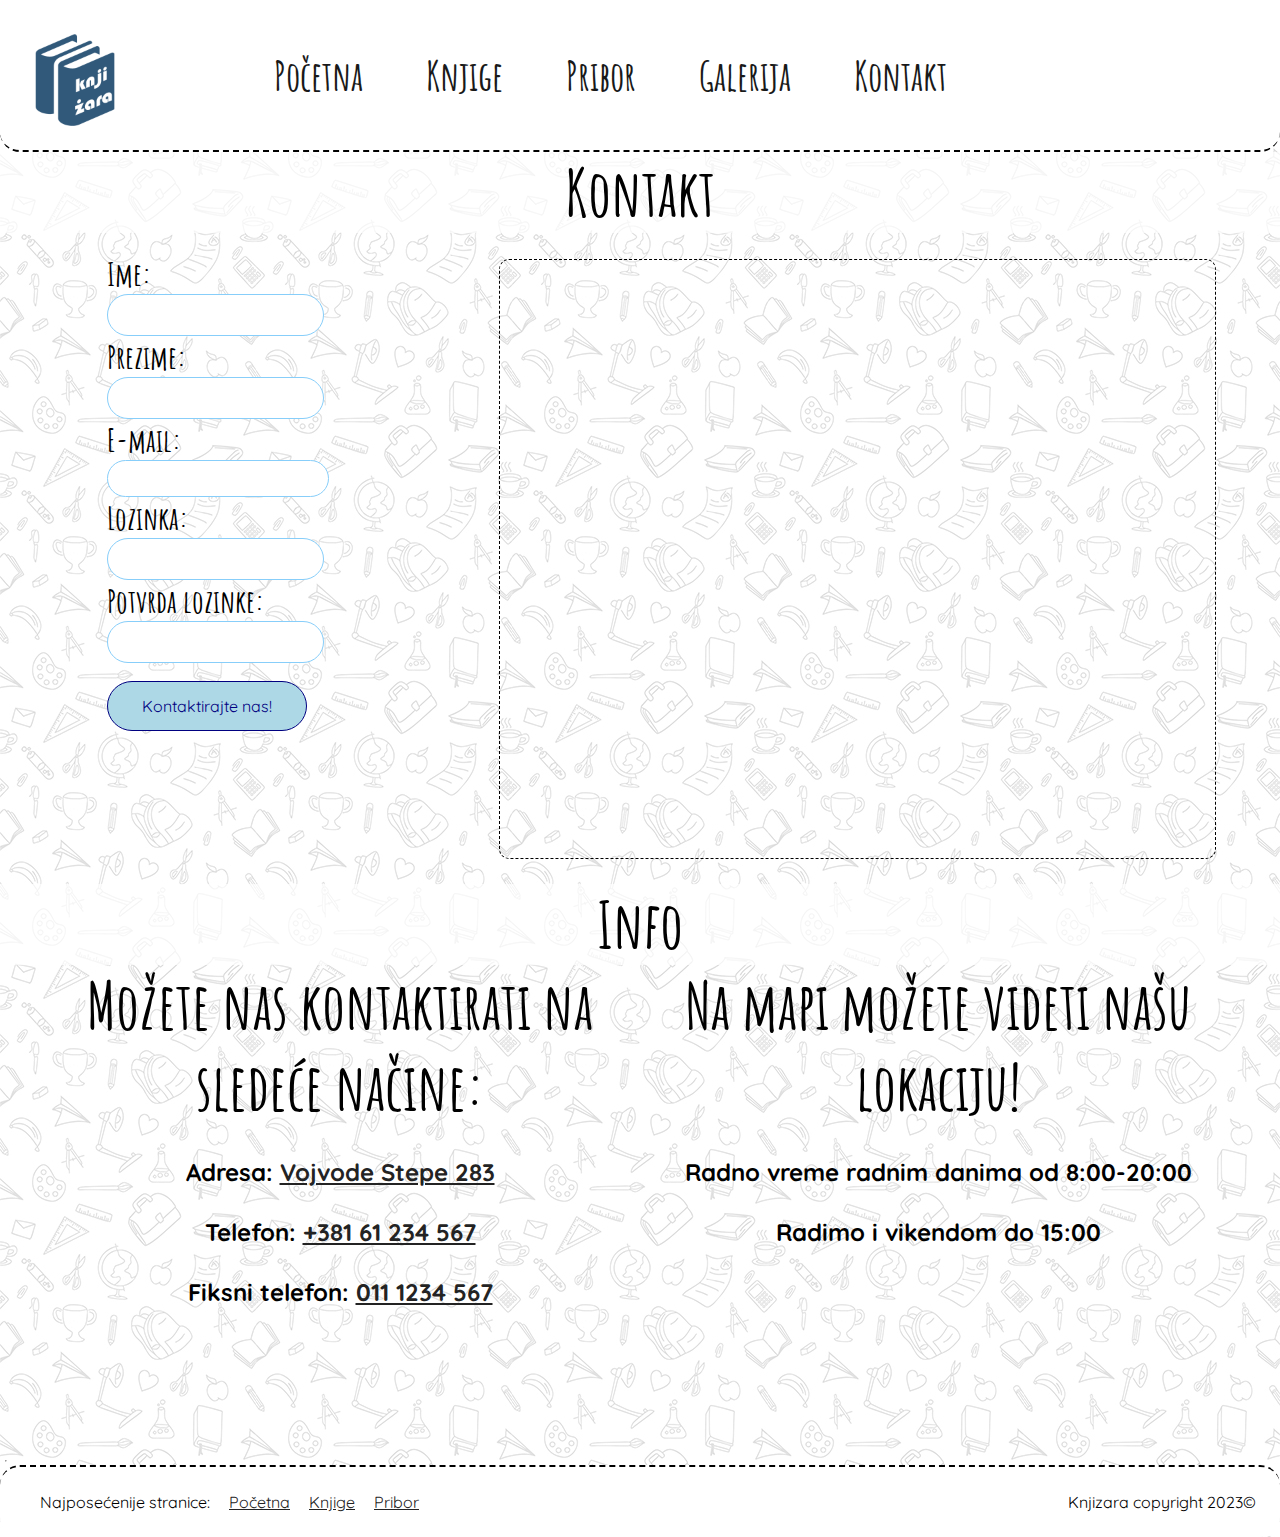
<file: stranice/kontakt/kontakt.html>
<!DOCTYPE html>
<html lang="en">
<head>
  <meta charset="UTF-8">
  <meta http-equiv="X-UA-Compatible" content="IE=edge">
  <meta name="viewport" content="width=device-width, initial-scale=1.0">
  <title>Knjizara</title>
  <link rel="stylesheet" href="kontaktStyles.css">
  <link rel="preconnect" href="https://fonts.googleapis.com">
  <link rel="preconnect" href="https://fonts.gstatic.com" crossorigin>
  <link href="https://fonts.googleapis.com/css2?family=Amatic+SC:wght@700&family=Quicksand:wght@500&display=swap" rel="stylesheet"> 
</head>
<body>
  <nav>
    <ul>
      <li class="logo-link">
        <a href="../../index.html">
          <img alt="Logo knjizare" id="navbar-logo" src="../../img/logo.png">
        </a>
      </li>
      <li><a href="../../index.html">Početna</a></li>
      <li><a href="../knjige/knjige.html">Knjige</a></li>
      <li><a href="../pribor/pribor.html">Pribor</a></li>
      <li><a href="../galerija/galerija.html">Galerija</a></li>
      <li><a href="kontakt.html">Kontakt</a></li>
    </ul>
  </nav>


  <h1 id="naslov-kontakt">Kontakt</h1>

  <div id="kontakt-sadrzaj">
    <div class="kontakt-forma">
      <form>
        <label for="name">Ime:</label><br>
        <input type="text" id="name" name="name"><br>
        <label for="surname">Prezime:</label><br>
        <input type="text" id="surname" name="surname"><br>
        <label for="email">E-mail:</label><br>
        <input type="email" id="email" name="email"><br>
        <label for="password">Lozinka:</label><br>
        <input type="password" id="password" name="password"><br>
        <label for="confirm_password">Potvrda lozinke:</label><br>
        <input type="password" id="confirm_password" name="confirm_password"><br><br>
        <input id="submitdugme" type="submit" value="Kontaktirajte nas!" onclick="return validiraj()">
      </form>
    </div>
  
    <div class="mapa">
      <div class="gmap">
        <iframe 
          width="100%" 
          height="600" 
          id="gmap_canvas" 
          src="https://maps.google.com/maps?q=Vojvode%20Stepe%20283&t=&z=13&ie=UTF8&iwloc=&output=embed" 
          frameborder="0" 
          scrolling="no" 
          marginheight="0" 
          marginwidth="0"></iframe>
      </div>
    </div>
  </div>
  

  <script>
    function validiraj() {
      var lozinka = document.getElementById("password").value;
      var potvrdaLozinke = document.getElementById("confirm_password").value;

      if (lozinka.length < 6) {
        alert("Greška! Lozinka mora biti minimum 6 karaktera dugačka.");
        return false;
      }

      if (!/[A-Z]/.test(lozinka) || !/[0-9]/.test(lozinka)) {
        alert("Greška: Lozinka mora sadržati makar jedno veliko slovo i makar jedan broj.");
        return false;
      }

      if (lozinka != potvrdaLozinke) {
        alert("Greška: Lozinke se ne podudaraju.");
        return false;
      }

      return true;
    }
  </script>

  <hr class="crta"/>
  
  <h1 id="naslov-kontakt">Info</h1>
  <div id="info">
    <div id="levi">
      <div>
        <h2 class="malinaslov">Možete nas kontaktirati na<br/> sledeće načine:</h2><br/>
        <h4>Adresa: <a href="https://goo.gl/maps/SabY61VdYaA3PCBf8">Vojvode Stepe 283</a></h4><br/>
        <h4>Telefon: <a href="tel:+381-61-234-567">+381 61 234 567</a></h4><br/>
        <h4>Fiksni telefon: <a href="tel:011-1234-567">011 1234 567</a></h4>
      </div>
    </div>
    <div id="desni">
      <div>
        <h2 class="malinaslov">Na mapi možete videti našu lokaciju!</h2><br/>
        <h4>Radno vreme radnim danima od 8:00-20:00</h4><br/>
        <h4>Radimo i vikendom do 15:00</h4>
      </div>
    </div>
  </div>
  
  <br/>
  <hr class="crta"/>
  <footer id="footer">
    <div id="levi-futer">
      <ul>Najposećenije stranice:
        <li>
          <a id="prvi-link" href="#">Link1</a>
        </li>
        <li>
          <a id="drugi-link" href="#">Link1</a>
        </li>
        <li>
          <a id="treci-link" href="#">Link1</a>
        </li>
      </ul>
    </div>

    <script>
      var trenutnaStranica = window.location.pathname;
            var imeStranice = provera(trenutnaStranica);
            
            var stranice = JSON.parse(localStorage.getItem("najposecenijeStranice")) || {};

            if(stranice[imeStranice]){
                stranice[imeStranice] += 1;
            } else {
                stranice[imeStranice] = 1;
            }

            let straniceNiz = [
            {
                ime : "Početna",
                brPoseta : parseInt(stranice["Početna"])
            },
            {
                ime : "Knjige",
                brPoseta : parseInt(stranice["Knjige"])
            },
            {
                ime : "Pribor",
                brPoseta : parseInt(stranice["Pribor"])
            },
            {
                ime : "Galerija",
                brPoseta : parseInt(stranice["Galerija"])
            },
            {
                ime : "Kontakt",
                brPoseta : parseInt(stranice["Kontakt"])
            }
            ];
            console.log(straniceNiz[0].brPoseta);
            for(let i = 0 ; i<straniceNiz.length-1; i++){
            for(let j = i+1; j<straniceNiz.length; j++){
                if(parseInt(straniceNiz[i].brPoseta) < parseInt(straniceNiz[j].brPoseta)){
                let temp = straniceNiz[i];
                straniceNiz[i] = straniceNiz[j];
                straniceNiz[j] = temp;
                }
            }
            }

            console.log(straniceNiz);

            localStorage.setItem("najposecenijeStranice", JSON.stringify(stranice));

            let linkPrveStranice = kreirajAdresu(straniceNiz[0].ime);
            console.log(linkPrveStranice);
            let imePrveStranice = straniceNiz[0].ime;
            console.log(imePrveStranice);
            let linkDrugeStranice = kreirajAdresu(straniceNiz[1].ime);
            console.log(linkDrugeStranice);
            let imeDrugeStranice = straniceNiz[1].ime;
            console.log(imeDrugeStranice);
            let linkTreceStranice = kreirajAdresu(straniceNiz[2].ime);
            console.log(linkTreceStranice);
            let imeTreceStranice = straniceNiz[2].ime;
            console.log(imeTreceStranice);

            document.getElementById("prvi-link").href=linkPrveStranice;
            document.getElementById("prvi-link").innerHTML=imePrveStranice;
            document.getElementById("drugi-link").href=linkDrugeStranice;
            document.getElementById("drugi-link").innerHTML=imeDrugeStranice;
            document.getElementById("treci-link").href=linkTreceStranice;
            document.getElementById("treci-link").innerHTML=imeTreceStranice;

            function provera(adresa){
                var delovi = adresa.split("/");
                var imeStranice = delovi[delovi.length - 1];
                console.log(imeStranice); 
                if(imeStranice==="index.html") return "Početna";
                else if(imeStranice==="knjige.html") return "Knjige";
                else if(imeStranice==="pribor.html") return "Pribor";
                else if(imeStranice==="galerija.html") return "Galerija";
                else if(imeStranice==="kontakt.html") return "Kontakt";
            }

            function kreirajAdresu(ime){
              if(ime==="Početna") return "../../index.html";
              else if(ime==="Knjige") return "../knjige/knjige.html";
              else if(ime==="Pribor") return "../pribor/pribor.html";
              else if(ime==="Galerija") return "../galerija/galerija.html";
              else if(ime==="Kontakt") return "kontakt.html";
            }
    </script>

    <div id="desni-futer">Knjizara copyright 2023&copy;</div>
  </footer>
</body>
</html>
</file>
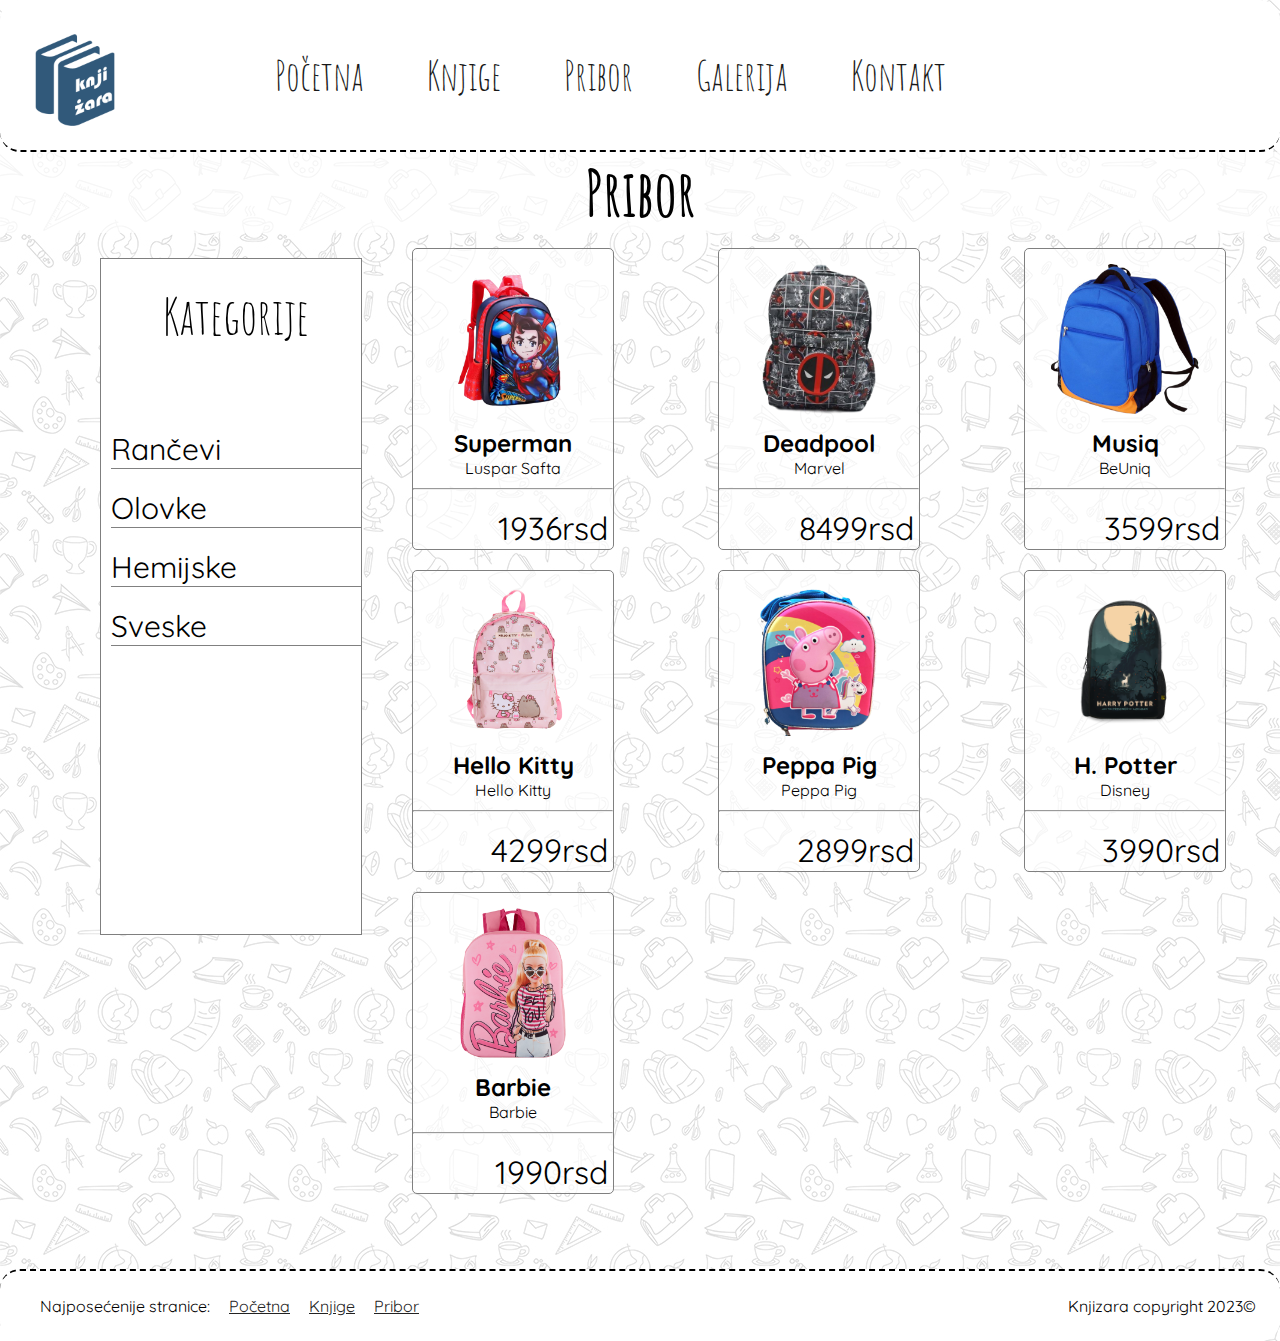
<file: stranice/pribor/pribor.html>
<!DOCTYPE html>
<html lang="en">
<head>
  <meta charset="UTF-8">
  <meta http-equiv="X-UA-Compatible" content="IE=edge">
  <meta name="viewport" content="width=device-width, initial-scale=1.0">
  <title>Knjizara - Pribor</title>
  <link rel="stylesheet" href="priborStyles.css">
  <link rel="preconnect" href="https://fonts.googleapis.com">
  <link rel="preconnect" href="https://fonts.gstatic.com" crossorigin>
  <link href="https://fonts.googleapis.com/css2?family=Amatic+SC:wght@700&family=Quicksand:wght@500&display=swap" rel="stylesheet"> 
</head>
<body>
    <nav>
      <ul>
        <li class="logo-link">
          <a href="../../index.html">
            <img alt="Logo knjizare" id="navbar-logo" src="../../img/logo.png">
          </a>
        </li>
        <li><a href="../../index.html">Početna</a></li>
        <li><a href="../knjige/knjige.html">Knjige</a></li>
        <li><a href="pribor.html">Pribor</a></li>
        <li><a href="../galerija/galerija.html">Galerija</a></li>
        <li><a href="../kontakt/kontakt.html">Kontakt</a></li>
      </ul>
    </nav>

    
    <h1 id="naslov-pribor">Pribor</h1>
    <div>
        <div id="meni-selekt">
            <ul>Kategorije<br><br>
                <li onclick="fillRancevi()">Rančevi</li>
                <li onclick="fillOlovke()">Olovke</li>
                <li onclick="fillHemijske()">Hemijske</li>
                <li onclick="fillSveske()">Sveske</li>
            </ul>
        </div>
        <script>
            function fillRancevi(){
                document.getElementById("naslov-pribor").innerHTML = "Rančevi";

                document.getElementById("pribor1").innerHTML =
                '<img src="img-pribor/ranac-superman.png" alt="Ranac Superman" class="img-pribor">' +
                '<div class="info">'+
                    '<p class="naziv-pribora">Ranac Superman</p>'+
                    '<h4 class="proizvodjac">Luspar Safta</h4>'+
                    '<hr/><br/>'+
                    '<div class="selekcija">' +
                        '<img id="korpa" alt="Korpa ikonica" src="../../img/kolica.png"></img>'+
                        '<div class="cena">1936rsd</div>'+
                    '</div>'+
                '</div>';

                document.getElementById("pribor2").innerHTML = 
                '<img src="img-pribor/ranac-deadpool.png" alt="Ranac Deadpool" class="img-pribor">' +
                '<div class="info">' +
                    '<p class="naziv-pribora">Ranac Deadpool</p>' +
                    '<h4 class="proizvodjac">Marvel</h4>' +
                    '<hr/><br/> '+
                    '<div class="selekcija">' +
                        '<img id="korpa" alt="Korpa ikonica" src="../../img/kolica.png"></img>' +
                        '<div class="cena">8499rsd</div>' +
                    '</div>' +
                '</div>';

                document.getElementById("pribor3").innerHTML = '<img src="img-pribor/ranac-music.png" alt="Ranac Musiq" class="img-pribor">' +
                '<div class="info">' +
                    '<p class="naziv-pribora">Ranac Musiq</p>' +
                    '<h4 class="proizvodjac">BeUniq</h4>'+
                    '<hr/><br/>'+
                    '<div class="selekcija">'+
                        '<img id="korpa" alt="Korpa ikonica" src="../../img/kolica.png"></img>'+
                        '<div class="cena">3599rsd</div>'+
                    '</div>'+
                '</div>';

                document.getElementById("pribor4").innerHTML = '<img src="img-pribor/ranac-hellokitty.png" alt="Ranac Hello Kitty" class="img-pribor">' +
                '<div class="info">'+
                    '<p class="naziv-pribora">Ranac Hello Kitty</p>'+
                    '<h4 class="proizvodjac">Hello Kitty</h4>'+
                    '<hr/><br/>'+
                    '<div class="selekcija">'+
                        '<img id="korpa" alt="Korpa ikonica" src="../../img/kolica.png"></img>'+
                        '<div class="cena">4299rsd</div>'+
                    '</div>'+
                '</div>';

                document.getElementById("pribor5").innerHTML = '<img src="img-pribor/ranac-peppapig.png" alt="Ranac Peppa Pig" class="img-pribor">' +
                '<div class="info">'+
                    '<p class="naziv-pribora">Ranac Peppa Pig</p>'+
                    '<h4 class="proizvodjac">Peppa Pig</h4>'+
                    '<hr/><br/>'+
                    '<div class="selekcija">'+
                        '<img id="korpa" alt="Korpa ikonica" src="../../img/kolica.png"></img>'+
                        '<div class="cena">2899rsd</div>'+
                    '</div>'+
                '</div>';
                
                document.getElementById("pribor6").innerHTML = '<img src="img-pribor/ranac-harrypotter.png" alt="Ranac Harry Potter" class="img-pribor">' +
                '<div class="info">'+
                    '<p class="naziv-pribora">Ranac H. Potter</p>'+
                    '<h4 class="proizvodjac">Disney</h4>'+
                    '<hr/><br/>'+
                    '<div class="selekcija">'+
                        '<img id="korpa" alt="Korpa ikonica" src="../../img/kolica.png"></img>'+
                        '<div class="cena">3990rsd</div>'+
                    '</div>'+
                '</div>';

                document.getElementById("pribor7").innerHTML = '<img src="img-pribor/ranac-barbie.png" alt="Ranac Barbie" class="img-pribor">'+
                '<div class="info">'+
                    '<p class="naziv-pribora">Ranac Barbie</p>'+
                    '<h4 class="proizvodjac">Barbie</h4>'+
                    '<hr/><br/>'+
                    '<div class="selekcija">'+
                        '<img id="korpa" alt="Korpa ikonica" src="../../img/kolica.png"></img>'+
                        '<div class="cena">1990rsd</div>'+
                    '</div>'+
                '</div>'; 
            }
            function fillOlovke(){
                document.getElementById("naslov-pribor").innerHTML = "Olovke";

                document.getElementById("pribor1").innerHTML =
                '<img src="img-pribor/olovka-steadtler.png" alt="Olovka Staedtler HB" class="img-pribor olovka-slika">' +
                '<div class="info">'+
                    '<p class="naziv-pribora">Olovka Staedtler HB</p>'+
                    '<h4 class="proizvodjac">Staedtler</h4>'+
                    '<hr/><br/>'+
                    '<div class="selekcija">' +
                        '<img id="korpa" alt="Korpa ikonica" src="../../img/kolica.png"></img>'+
                        '<div class="cena">35rsd</div>'+
                    '</div>'+
                '</div>';

                document.getElementById("pribor2").innerHTML = 
                '<img src="img-pribor/olovka-steadtler2.png" alt="Olovka Staedtler HB" class="img-pribor olovka-slika">' +
                '<div class="info">' +
                    '<p class="naziv-pribora">Olovka Staedtler HB2</p>' +
                    '<h4 class="proizvodjac">Staedtler</h4>' +
                    '<hr/><br/> '+
                    '<div class="selekcija">' +
                        '<img id="korpa" alt="Korpa ikonica" src="../../img/kolica.png"></img>' +
                        '<div class="cena">40rsd</div>' +
                    '</div>' +
                '</div>';

                document.getElementById("pribor3").innerHTML =
                '<img src="img-pribor/olovka-fabercastel.png" alt="Olovka Faber Castell" class="img-pribor olovka-slika">' +
                '<div class="info">' +
                    '<p class="naziv-pribora">Olovka Faber Castell</p>' +
                    '<h4 class="proizvodjac">Maped</h4>'+
                    '<hr/><br/>'+
                    '<div class="selekcija">'+
                        '<img id="korpa" alt="Korpa ikonica" src="../../img/kolica.png"></img>'+
                        '<div class="cena">25rsd</div>'+
                    '</div>'+
                '</div>';

                document.getElementById("pribor4").innerHTML =
                '<img src="img-pribor/olovka-creta.png" alt="Olovka Cretacolor B2" class="img-pribor olovka-slika">' +
                '<div class="info">'+
                    '<p class="naziv-pribora">Olovka Cretacolor B2</p>'+
                    '<h4 class="proizvodjac">Cretacolor</h4>'+
                    '<hr/><br/>'+
                    '<div class="selekcija">'+
                        '<img id="korpa" alt="Korpa ikonica" src="../../img/kolica.png"></img>'+
                        '<div class="cena">13rsd</div>'+
                    '</div>'+
                '</div>';

                document.getElementById("pribor5").innerHTML =
                '<img src="img-pribor/olovka-blackwing.png" alt="Olovka Blackwing 3B" class="img-pribor olovka-slika">' +
                '<div class="info">'+
                    '<p class="naziv-pribora">Olovka Blackwing 3B</p>'+
                    '<h4 class="proizvodjac">Domino</h4>'+
                    '<hr/><br/>'+
                    '<div class="selekcija">'+
                        '<img id="korpa" alt="Korpa ikonica" src="../../img/kolica.png"></img>'+
                        '<div class="cena">59rsd</div>'+
                    '</div>'+
                '</div>';
                
                document.getElementById("pribor6").innerHTML =
                '<img src="img-pribor/olovka-staedtler3.png" alt="Olovka Staedtler 3B" class="img-pribor olovka-slika">' +
                '<div class="info">'+
                    '<p class="naziv-pribora">Olovka Staedtler 3B</p>'+
                    '<h4 class="proizvodjac">Staedtler</h4>'+
                    '<hr/><br/>'+
                    '<div class="selekcija">'+
                        '<img id="korpa" alt="Korpa ikonica" src="../../img/kolica.png"></img>'+
                        '<div class="cena">39rsd</div>'+
                    '</div>'+
                '</div>';

                document.getElementById("pribor7").innerHTML = 
                '<img src="img-pribor/olovka-staedtler4.png" alt="Olovka Staedtler 3B" class="img-pribor olovka-slika">'+
                '<div class="info">'+
                    '<p class="naziv-pribora">Olovka Staedtler Lumen B</p>'+
                    '<h4 class="proizvodjac">Staedtler</h4>'+
                    '<hr/><br/>'+
                    '<div class="selekcija">'+
                        '<img id="korpa" alt="Korpa ikonica" src="../../img/kolica.png"></img>'+
                        '<div class="cena">19rsd</div>'+
                    '</div>'+
                '</div>';
            }
            function fillHemijske(){
                document.getElementById("naslov-pribor").innerHTML = "Hemijske olovke";

                document.getElementById("pribor1").innerHTML =
                '<img src="img-pribor/hemijska-parker.png" alt="Hemijska olovka Parker" class="img-pribor olovka-slika">' +
                '<div class="info">'+
                    '<p class="naziv-pribora">Hemijska olovka Parker</p>'+
                    '<h4 class="proizvodjac">Parker Pen</h4>'+
                    '<hr/><br/>'+
                    '<div class="selekcija">' +
                        '<img id="korpa" alt="Korpa ikonica" src="../../img/kolica.png"></img>'+
                        '<div class="cena">235rsd</div>'+
                    '</div>'+
                '</div>';

                document.getElementById("pribor2").innerHTML = 
                '<img src="img-pribor/hemijska-penkalo.png" alt="Hemijska olovka penkalo" class="img-pribor olovka-slika">' +
                '<div class="info">' +
                    '<p class="naziv-pribora">Hemijska olovka penkalo</p>' +
                    '<h4 class="proizvodjac">Mitsubishi</h4>' +
                    '<hr/><br/> '+
                    '<div class="selekcija">' +
                        '<img id="korpa" alt="Korpa ikonica" src="../../img/kolica.png"></img>' +
                        '<div class="cena">140rsd</div>' +
                    '</div>' +
                '</div>';

                document.getElementById("pribor3").innerHTML =
                '<img src="img-pribor/hemijska-fountain.png" alt="Hemijska olovka fountain" class="img-pribor olovka-slika">' +
                '<div class="info">' +
                    '<p class="naziv-pribora">Hemijska olovka fountain</p>' +
                    '<h4 class="proizvodjac">Nib Co.</h4>'+
                    '<hr/><br/>'+
                    '<div class="selekcija">'+
                        '<img id="korpa" alt="Korpa ikonica" src="../../img/kolica.png"></img>'+
                        '<div class="cena">125rsd</div>'+
                    '</div>'+
                '</div>';

                document.getElementById("pribor4").innerHTML =
                '<img src="img-pribor/hemijska-waterman.png" alt="Waterman B-point" class="img-pribor olovka-slika">' +
                '<div class="info">'+
                    '<p class="naziv-pribora">Waterman B-point</p>'+
                    '<h4 class="proizvodjac">Waterman</h4>'+
                    '<hr/><br/>'+
                    '<div class="selekcija">'+
                        '<img id="korpa" alt="Korpa ikonica" src="../../img/kolica.png"></img>'+
                        '<div class="cena">130rsd</div>'+
                    '</div>'+
                '</div>';

                document.getElementById("pribor5").innerHTML =
                '<img src="img-pribor/hemijska-rolelrball.png" alt="Rollerball Montblanc" class="img-pribor olovka-slika">' +
                '<div class="info">'+
                    '<p class="naziv-pribora">Rollerball Montblanc</p>'+
                    '<h4 class="proizvodjac">Montblanc</h4>'+
                    '<hr/><br/>'+
                    '<div class="selekcija">'+
                        '<img id="korpa" alt="Korpa ikonica" src="../../img/kolica.png"></img>'+
                        '<div class="cena">159rsd</div>'+
                    '</div>'+
                '</div>';
                
                document.getElementById("pribor6").innerHTML =
                '<img src="img-pribor/hemijska-cross.png" alt="Hemijska Uni Gel Pen" class="img-pribor olovka-slika">' +
                '<div class="info">'+
                    '<p class="naziv-pribora">Hemijska Uni Gel Pen</p>'+
                    '<h4 class="proizvodjac">Cross</h4>'+
                    '<hr/><br/>'+
                    '<div class="selekcija">'+
                        '<img id="korpa" alt="Korpa ikonica" src="../../img/kolica.png"></img>'+
                        '<div class="cena">139rsd</div>'+
                    '</div>'+
                '</div>';

                document.getElementById("pribor7").innerHTML = 
                '<img src="img-pribor/hemijska-penkalo1.png" alt="Hemijska Penkalo Parker" class="img-pribor olovka-slika">'+
                '<div class="info">'+
                    '<p class="naziv-pribora">Hemijska Penkalo Parker</p>'+
                    '<h4 class="proizvodjac">Parker</h4>'+
                    '<hr/><br/>'+
                    '<div class="selekcija">'+
                        '<img id="korpa" alt="Korpa ikonica" src="../../img/kolica.png"></img>'+
                        '<div class="cena">190rsd</div>'+
                    '</div>'+
                '</div>';
            }
            function fillSveske(){
                document.getElementById("naslov-pribor").innerHTML = "Sveske";

                document.getElementById("pribor1").innerHTML =
                '<img src="img-pribor/sveska1.png" alt="Sveska Karton" class="img-pribor">' +
                '<div class="info">'+
                    '<p class="naziv-pribora">Sveska Karton</p>'+
                    '<h4 class="proizvodjac">Square Inc.</h4>'+
                    '<hr/><br/>'+
                    '<div class="selekcija">' +
                        '<img id="korpa" alt="Korpa ikonica" src="../../img/kolica.png"></img>'+
                        '<div class="cena">35rsd</div>'+
                    '</div>'+
                '</div>';

                document.getElementById("pribor2").innerHTML = 
                '<img src="img-pribor/sveska2.png" alt="Sveska Zelena" class="img-pribor">' +
                '<div class="info">'+
                    '<p class="naziv-pribora">Sveska Zelena</p>'+
                    '<h4 class="proizvodjac">Square Inc.</h4>'+
                    '<hr/><br/>'+
                    '<div class="selekcija">' +
                        '<img id="korpa" alt="Korpa ikonica" src="../../img/kolica.png"></img>'+
                        '<div class="cena">40rsd</div>'+
                    '</div>'+
                '</div>';

                document.getElementById("pribor3").innerHTML =
                '<img src="img-pribor/sveska3.png" alt="Sveska Plava" class="img-pribor">' +
                '<div class="info">'+
                    '<p class="naziv-pribora">Sveska Plava</p>'+
                    '<h4 class="proizvodjac">Notebook Co.</h4>'+
                    '<hr/><br/>'+
                    '<div class="selekcija">' +
                        '<img id="korpa" alt="Korpa ikonica" src="../../img/kolica.png"></img>'+
                        '<div class="cena">40rsd</div>'+
                    '</div>'+
                '</div>';

                document.getElementById("pribor4").innerHTML =
                '<img src="img-pribor/sveska4.png" alt="Sveska Crna" class="img-pribor">' +
                '<div class="info">'+
                    '<p class="naziv-pribora">Sveska Crna</p>'+
                    '<h4 class="proizvodjac">Notebook Co.</h4>'+
                    '<hr/><br/>'+
                    '<div class="selekcija">' +
                        '<img id="korpa" alt="Korpa ikonica" src="../../img/kolica.png"></img>'+
                        '<div class="cena">45rsd</div>'+
                    '</div>'+
                '</div>';

                document.getElementById("pribor5").innerHTML =
                '<img src="img-pribor/sveska5.png" alt="Set svezaka 3kom." class="img-pribor">' +
                '<div class="info">'+
                    '<p class="naziv-pribora">Set svezaka</p>'+
                    '<h4 class="proizvodjac">Notebook Co.</h4>'+
                    '<hr/><br/>'+
                    '<div class="selekcija">' +
                        '<img id="korpa" alt="Korpa ikonica" src="../../img/kolica.png"></img>'+
                        '<div class="cena">145rsd</div>'+
                    '</div>'+
                '</div>';
                
                document.getElementById("pribor6").innerHTML =
                '<img src="img-pribor/sveska6.png" alt="Sveska Crvena" class="img-pribor">' +
                '<div class="info">'+
                    '<p class="naziv-pribora">Sveska Crvena</p>'+
                    '<h4 class="proizvodjac">Box Co.</h4>'+
                    '<hr/><br/>'+
                    '<div class="selekcija">' +
                        '<img id="korpa" alt="Korpa ikonica" src="../../img/kolica.png"></img>'+
                        '<div class="cena">33rsd</div>'+
                    '</div>'+
                '</div>';

                document.getElementById("pribor7").innerHTML = 
                '<img src="img-pribor/sveska7.png" alt="Sveska Drvo" class="img-pribor">' +
                '<div class="info">'+
                    '<p class="naziv-pribora">Sveska Drvo</p>'+
                    '<h4 class="proizvodjac">Notebook Co.</h4>'+
                    '<hr/><br/>'+
                    '<div class="selekcija">' +
                        '<img id="korpa" alt="Korpa ikonica" src="../../img/kolica.png"></img>'+
                        '<div class="cena">245rsd</div>'+
                    '</div>'+
                '</div>';
            };
        </script>
        <div id="pribor-wrapper">
        <div id="pribor">
            <div class="pribor-container" id="pribor1">
                <img src="img-pribor/ranac-superman.png" alt="Ranac Superman" class="img-pribor">
                <div class="info">
                    <p class="naziv-pribora">Superman</p>
                    <h4 class="proizvodjac">Luspar Safta</h4>
                    <hr/><br/>
                    <div class="selekcija">
                        <img id="korpa" alt="Korpa ikonica" src="../../img/kolica.png"></img>
                        <div class="cena">1936rsd</div>
                    </div>
                </div>
            </div>
        </div>
        <div id="pribor">
            <div class="pribor-container" id="pribor2">
                <img src="img-pribor/ranac-deadpool.png" alt="Ranac Deadpool" class="img-pribor">
                <div class="info">
                    <p class="naziv-pribora">Deadpool</p>
                    <h4 class="proizvodjac">Marvel</h4>
                    <hr/><br/>
                    <div class="selekcija">
                        <img id="korpa" alt="Korpa ikonica" src="../../img/kolica.png"></img>
                        <div class="cena">8499rsd</div>
                    </div>
                </div>
            </div>
        </div>
        <div id="pribor">
            <div class="pribor-container" id="pribor3">
                <img src="img-pribor/ranac-music.png" alt="Ranac Musiq" class="img-pribor">
                <div class="info">
                    <p class="naziv-pribora">Musiq</p>
                    <h4 class="proizvodjac">BeUniq</h4>
                    <hr/><br/>
                    <div class="selekcija">
                        <img id="korpa" alt="Korpa ikonica" src="../../img/kolica.png"></img>
                        <div class="cena">3599rsd</div>
                    </div>
                </div>
            </div>
        </div>
        <div id="pribor">
            <div class="pribor-container" id="pribor4">
                <img src="img-pribor/ranac-hellokitty.png" alt="Ranac Hello Kitty" class="img-pribor">
                <div class="info">
                    <p class="naziv-pribora">Hello Kitty</p>
                    <h4 class="proizvodjac">Hello Kitty</h4>
                    <hr/><br/>
                    <div class="selekcija">
                        <img id="korpa" alt="Korpa ikonica" src="../../img/kolica.png"></img>
                        <div class="cena">4299rsd</div>
                    </div>
                </div>
            </div>
        </div>
        <div id="pribor">
            <div class="pribor-container" id="pribor5">
                <img src="img-pribor/ranac-peppapig.png" alt="Ranac Peppa Pig" class="img-pribor">
                <div class="info">
                    <p class="naziv-pribora">Peppa Pig</p>
                    <h4 class="proizvodjac">Peppa Pig</h4>
                    <hr/><br/>
                    <div class="selekcija">
                        <img id="korpa" alt="Korpa ikonica" src="../../img/kolica.png"></img>
                        <div class="cena">2899rsd</div>
                    </div>
                </div>
            </div>
        </div>
        <div id="pribor">
            <div class="pribor-container" id="pribor6">
                <img src="img-pribor/ranac-harrypotter.png" alt="Ranac Harry Potter" class="img-pribor">
                <div class="info">
                    <p class="naziv-pribora">H. Potter</p>
                    <h4 class="proizvodjac">Disney</h4>
                    <hr/><br/>
                    <div class="selekcija">
                        <img id="korpa" alt="Korpa ikonica" src="../../img/kolica.png"></img>
                        <div class="cena">3990rsd</div>
                    </div>
                </div>
            </div>
        </div>
        <div id="pribor">
            <div class="pribor-container" id="pribor7">
                <img src="img-pribor/ranac-barbie.png" alt="Ranac Barbie" class="img-pribor">
                <div class="info">
                    <p class="naziv-pribora">Barbie</p>
                    <h4 class="proizvodjac">Barbie</h4>
                    <hr/><br/>
                    <div class="selekcija">
                        <img id="korpa" alt="Korpa ikonica" src="../../img/kolica.png"></img>
                        <div class="cena">1990rsd</div>
                    </div>
                </div>
            </div>
        </div>
    </div>   
    </div>

    <footer id="footer">
        <div id="levi-futer">
          <ul>Najposećenije stranice:
            <li>
              <a id="prvi-link" href="#">Link1</a>
            </li>
            <li>
              <a id="drugi-link" href="#">Link1</a>
            </li>
            <li>
              <a id="treci-link" href="#">Link1</a>
            </li>
          </ul>
        </div>
    
        <script>
            var trenutnaStranica = window.location.pathname;
            var imeStranice = provera(trenutnaStranica);
            
            var stranice = JSON.parse(localStorage.getItem("najposecenijeStranice")) || {};

            if(stranice[imeStranice]){
                stranice[imeStranice] += 1;
            } else {
                stranice[imeStranice] = 1;
            }

            let straniceNiz = [
            {
                ime : "Početna",
                brPoseta : parseInt(stranice["Početna"])
            },
            {
                ime : "Knjige",
                brPoseta : parseInt(stranice["Knjige"])
            },
            {
                ime : "Pribor",
                brPoseta : parseInt(stranice["Pribor"])
            },
            {
                ime : "Galerija",
                brPoseta : parseInt(stranice["Galerija"])
            },
            {
                ime : "Kontakt",
                brPoseta : parseInt(stranice["Kontakt"])
            }
            ];
            console.log(straniceNiz[0].brPoseta);
            for(let i = 0 ; i<straniceNiz.length-1; i++){
            for(let j = i+1; j<straniceNiz.length; j++){
                if(parseInt(straniceNiz[i].brPoseta) < parseInt(straniceNiz[j].brPoseta)){
                let temp = straniceNiz[i];
                straniceNiz[i] = straniceNiz[j];
                straniceNiz[j] = temp;
                }
            }
            }

            console.log(straniceNiz);

            localStorage.setItem("najposecenijeStranice", JSON.stringify(stranice));

            let linkPrveStranice = kreirajAdresu(straniceNiz[0].ime);
            console.log(linkPrveStranice);
            let imePrveStranice = straniceNiz[0].ime;
            console.log(imePrveStranice);
            let linkDrugeStranice = kreirajAdresu(straniceNiz[1].ime);
            console.log(linkDrugeStranice);
            let imeDrugeStranice = straniceNiz[1].ime;
            console.log(imeDrugeStranice);
            let linkTreceStranice = kreirajAdresu(straniceNiz[2].ime);
            console.log(linkTreceStranice);
            let imeTreceStranice = straniceNiz[2].ime;
            console.log(imeTreceStranice);

            document.getElementById("prvi-link").href=linkPrveStranice;
            document.getElementById("prvi-link").innerHTML=imePrveStranice;
            document.getElementById("drugi-link").href=linkDrugeStranice;
            document.getElementById("drugi-link").innerHTML=imeDrugeStranice;
            document.getElementById("treci-link").href=linkTreceStranice;
            document.getElementById("treci-link").innerHTML=imeTreceStranice;

            function provera(adresa){
                var delovi = adresa.split("/");
                var imeStranice = delovi[delovi.length - 1];
                console.log(imeStranice); 
                if(imeStranice==="index.html") return "Početna";
                else if(imeStranice==="knjige.html") return "Knjige";
                else if(imeStranice==="pribor.html") return "Pribor";
                else if(imeStranice==="galerija.html") return "Galerija";
                else if(imeStranice==="kontakt.html") return "Kontakt";
            }

            function kreirajAdresu(ime){
                if(ime==="Početna") return "../../index.html";
                else if(ime==="Knjige") return "../knjige/knjige.html";
                else if(ime==="Pribor") return "pribor.html";
                else if(ime==="Galerija") return "../galerija/galerija.html";
                else if(ime==="Kontakt") return "../kontakt/kontakt.html";
            }
          </script>

        <div id="desni-futer">Knjizara copyright 2023&copy;</div>
    </footer>
</body>
</html>
</file>
<file: style.css>
@import url('https://fonts.googleapis.com/css2?family=Amatic+SC:wght@700&family=Quicksand:wght@500&display=swap');

* {
  margin: 0;
  padding: 0;
}

body{
  background-image: url("img/bg.jpg");
}

#navbar-logo{
  width: 100px;
  height: 100px;
  transition: 0.1s ease-in;
}

#navbar-logo:hover{
  width: 110px;
  height: 110px;
  transition: 0.1s ease-in;
}

.logo-link{
  margin: 20px 25px 25px 25px;
  position: absolute;
  left: 0px;
  top: 10px;
}

nav{
  background-color: rgb(255, 255, 255);
  border-bottom: 2px dashed black;
  display: flex;        
  height: 150px;
  width: 100%;
  font-family: 'Amatic SC', cursive;
  font-weight: bold; 
  border-bottom-left-radius: 20px;
  border-bottom-right-radius: 20px;  
}

nav ul{
  margin-left: auto;
  margin-right: auto;
  margin-top: 50px;
}

nav * {  
  display: inline;  
}  

nav li {    
  margin-right: 60px;
}

nav li a {
  transition: 0.2s ease-in;
  font-size: 40px;  
  color: rgb(25, 25, 25) !important;  
  text-decoration: none;  
}

nav li a:hover{
  font-size: 50px;
  transition: 0.2s ease-in-out;
}

a{
  color: rgba(35, 35, 35, 1);
}

a{
  text-decoration: underline;
}

a:visited{
  color: gray;

}

#slajder {
  position: relative;
  width: 100%;
  height: 450px;
  overflow: hidden;
  margin-top: 20px;
  border-radius: 25px;
}

#slajder img {
  position: absolute;
  top: 0;
  left: 0;
  width: 100%;
  height: 100%;
  object-fit: cover;
  opacity: 0;
  transition: opacity 0.5s;
}

#slajder img.active {
  opacity: 1;
}

#slajder button {
  position: absolute;
  top: 45%;
  width: 50px;
  height: 50px;
  color: rgba(255,255,255,0.5);
  background: transparent;
  border: none;
  font-size: 30px;
  cursor: pointer;
  transition: all 0.2s ease-in;
}

#slajder button:hover{
  color: rgba(255,255,255,1);
  transition: 0.1s ease-in;
  background-color:rgb(25, 25, 25, 0.5);
  border-radius: 50%;
}

#slajder .prethodni {
  left: 0;
}

#slajder .sledeci {
  right: 0;
}


.pocetna-naslov{
  text-align: center;
  margin-top: 50px;
  font-family: 'Amatic SC', cursive;
  font-weight: bold;
  font-size: 64px;
  background-color: rgba(255,255,255,0.8);
  border-radius: 10px;
  width: 100%;
}

#najcitanije-container{
  width: 100%;
  text-align: center;
}

.knjiga-container{
  display: inline-block;
  width: 200px;
  height: 300px;
  margin-left: 20px;
  margin-right: 20px;
  background-color: rgba(255,255,255,0.7);
  border: 1px solid gray;
  border-radius: 5px;
  transition: 0.2s ease-in;
}

.knjiga-container:hover{
  transition: 0.2s ease-in;
  background-color: rgba(255,255,255,1);
  box-shadow: 0px 10px 30px 0px rgba(0,0,0,0.5);
  border: 1px solid rgba(0,128,255,1);
  cursor: pointer;
}

.img-knjiga{
  margin-top: 10px;
  width: 100px;
  height: 150px;
  box-shadow: 0px 0px 10px 0px rgba(0,0,0,0.75);
}

.ime-knjige{
  margin-top:5px;
  margin-bottom: 0;
  font-size: x-large;
  font-family: 'Quicksand', sans-serif;
  font-weight: bold;
}

.pisac{
  margin-bottom: 10px;
  font-family: 'Quicksand', sans-serif;
  font-weight: normal;
}

.selekcija{
  display: inline;
  justify-content: space-between;
  overflow: hidden;
}

#korpa{
  width: 35px;
  float: left;
  margin-left: 5px;
  opacity: 0;
  transition: 0.2s ease-in;
}

.knjiga-container:hover #korpa{
  opacity: 1;
  transition: 0.2s ease-in;
}

.cena{
  text-align: center;
  justify-content: center;
  margin-right: 5px;
  font-size: xx-large;
  float: right;
  font-family: 'Quicksand', sans-serif;
}

.crta{
  position: relative;
  margin: 60px 5px 20px 5px;
}

#clanska-kartica-newsletter{
  width: 800px;
  overflow: none;
  display: inline;
  justify-content: space-between;
}

#clanska-kartica-newsletter img{
  margin-left: 150px;
  margin-right: 50px;
  width:40%;
  border-radius: 15px;
  float: left;
}

#news-forma {
  display: flex;
  flex-direction: column;
  float: center;
  height: 320px;
  margin-left: 50px;
  margin-right: 50px;
  margin-top: 75px;
  background: rgb(0,70,150);
  background: linear-gradient(90deg, rgba(0,70,150,1) 0%, rgba(0,0,0,1) 100%);
  border-radius: 10px;
}

#news-labela{
  font-size: 64px;
  text-align: center;
  color: white;
  font-family: 'Amatic SC', cursive;
}

.newsletter-unos{
  padding: 0.5em;
  margin: 0.5em;
  border: 1px solid #ccc;
  border-radius: 3px;
  height: 50px;
  font-size: 25px;
  font-family: 'Quicksand', sans-serif;
}

#news-dugme {
  font-family: 'Quicksand', sans-serif;
  font-size: 32px;
  margin: auto;
  background-color: rgb(255, 255, 255);
  border: none;
  border-radius: 3px;
  color: rgba(0,70,150,1);
  width: 30%;
  height: 50px;
  cursor: pointer;
}

#footer{
  width: 100%;
  height: 70px;
  background-color: white;
  border-top: 2px dashed black;
  white-space: nowrap;
  margin-top: 70px;
  border-radius: 20px;
  
}

#levi-futer{
  margin-top: 10px;
  margin-left: 40px;
  width: 85%;
  display: inline-block;
}

#levi-futer ul{
  font-family: 'Quicksand', sans-serif;
}

#levi-futer ul li{
  display: inline-block;
  padding-top: 15px;
  padding-left: 15px;
}

#desni-futer{
  font-family: 'Quicksand', sans-serif;
  display: inline-block;
  margin-top: 10px;
}

@media screen and (max-width: 1471px) {
  #slajder{
    height: 350px;
  }
  #slajder img{
    height: 350px;
  }
  .knjiga-container{
    margin-left: 100px;
    margin-right: 100px;
    margin-top: 40px;
  }
  #levi-futer{
    width: 80%;
  }
  #desni-futer{
    margin-right: 0px;
  }
}

@media screen and (max-width: 1213px){
  #slajder{
    height: 325px;
  }
  #slajder img{
    height: 325px;
  }
  .knjiga-container{
    margin-left: 75px;
    margin-right: 75px;
  }
  #news-dugme{
    margin-bottom: 20px;
  }
}

@media screen and (max-width: 1063px) {
  #slajder img{
    height: 300px;
  }
  #slajder{
    height: 300px;
  }
  .knjiga-container{
    margin: 50px;
  }
  #clanska-kartica-newsletter{
    display: block;
    margin-left: auto;
    margin-right: auto;
  }
  #clanska-kartica-newsletter img{
    width: 100%;
    margin: auto;
    border-bottom-left-radius: 0;
    border-bottom-right-radius: 0;
  }
  #news-forma{
    margin-left: auto;
    margin-right: auto;
    padding-top: 50px;
    width: 100%;
    border-top-left-radius: 0;
    border-top-right-radius: 0;
    border-top: 1px solid red;
    background: #ff7878;
  }
  #levi-futer{
    width: 75%;
  }

}
@media screen and (max-width: 960px) {
  nav li{
    margin-right: 20px;
  }
  
}
@media screen and (max-width: 760px) {
  nav{
    height: 400px;
  }
  nav *{
    display: block;
  }
  nav li{
    width: 100%;
  }
  nav ul{
    margin-top: 130px;
  }
  .knjiga-container{
    margin: 10px;
  }
  .logo-link{
    margin-left: auto;
    margin-right: auto;
    position: absolute;
    width: 100%;
    left: 41%;
  }
  #slajder img{
    height: 200px;
  }
  #slajder{
    height: 200px;
  }
  #clanska-kartica-newsletter{
    width: 50%;
  }
  #levi-futer{
    width: 65%;
  }
}
@media screen and (max-width: 480px) {
  .logo-link{
    margin-left: auto;
    margin-right: auto;
    position: absolute;
    width: 100%;
    left: 37%;
  }
  #slajder img{
    height: 125px;
  }
  #slajder{
    height: 125px;
  }
  #clanska-kartica-newsletter{
    width: 70%;
  }
  #news-forma{
    height: 250px;
  }
  #news-forma label{
    font-size: 32px;
  }
  .newsletter-unos{
    font-size: 18px;
  }
  #news-forma button{
    margin: auto;
    width: 70%;
  }
  #footer{
    display: block;
  }
  #levi-futer{
    display: block;
    width: 100%;
    margin-left: auto;
    margin-right: auto;
    text-align: center;
    font-size: 10px;
  }
  #desni-futer{
    display: block;
    width: 100%;
    margin-left: auto;
    margin-right: auto;
    text-align: center;
    font-size: 10px;
  }
}
</file>
<file: stranice/galerija/galerijaStyles.css>
@import url('https://fonts.googleapis.com/css2?family=Amatic+SC:wght@700&family=Quicksand:wght@500&display=swap');

* {
  margin: 0;
  padding: 0;
}

body{
  background-image: url("../../img/bg.jpg");
}

#navbar-logo{
  width: 100px;
  height: 100px;
  transition: 0.1s ease-in;
}

#navbar-logo:hover{
  width: 110px;
  height: 110px;
  transition: 0.1s ease-in;
}

.logo-link{
  margin: 20px 25px 25px 25px;
  position: absolute;
  left: 0px;
  top: 10px;
}

nav{
  background-color: rgb(255, 255, 255);
  border-bottom: 2px dashed black;
  display: flex;        
  height: 150px;
  width: 100%;
  font-family: 'Amatic SC', cursive;
  font-weight: bold; 
  border-bottom-left-radius: 20px;
  border-bottom-right-radius: 20px;  
}

nav ul{
  margin-left: auto;
  margin-right: auto;
  margin-top: 50px;
}

nav * {  
  display: inline;  
}  

nav li {    
  margin-right: 60px;
}

nav li a {
  transition: 0.2s ease-in;
  font-size: 40px;  
  color: rgb(25, 25, 25) !important;  
  text-decoration: none;  
}

nav li a:hover{
  font-size: 50px;
  transition: 0.2s ease-in-out;
}

a{
  color: rgba(35, 35, 35, 1);
}

a{
  text-decoration: underline;
}

a:visited{
  color: gray;

}

#naslov-galerija{
    text-align: center;
    font-size: 64px;
    font-weight: bold;
    font-family: 'Amatic SC', cursive; 
    background-color: rgba(255,255,255,0.7);
}

label[for] { 
    cursor: pointer; 
}
  
input[type="checkbox"] { 
    display: none; 
}
  
  
.lightbox {
    width: 100%;
    position: fixed;
    top: 0;
    left: 0;
    min-height: 100%;
    z-index: 1;
    overflow: auto;
    transform: scale(0);
    transition: transform .75s ease-out;
}
  
.lightbox img {
    position: fixed;
    top: 50%;
    left: 50%;
    transform: translate(-50%, -50%);
    max-width: 96%;
    max-height: 96%;
    box-shadow: 0 2px 8px rgba(0, 0, 0, 0.25);
}
  
input[type="checkbox"]:checked + .lightbox {
    transform: scale(1);
}
  
input[type="checkbox"]:checked ~ .grid { 
    opacity: .125; 
}
  
.grid {
    height: 100%;
    z-index: 0;
    display: flex;
    flex-wrap: wrap;
    align-items: flex-start;
    align-content: flex-start;
    padding: 16px;
    overflow: visible;
    text-align: center;
    transition: opacity .75s;
  }
  
.grid .grid-item {
  width: 20%;
  display: inline-block;
  padding: 10px;
  opacity: .75;
  transition: all .5s;
  margin: auto;
}
  
  
.grid .grid-item:hover { 
  transition: all .5s;
  background-color: white;
  box-shadow: 0px 0px 5px 0px rgba(0,0,0,0.5);
  opacity: 1; 
}
  
.grid img {
  max-width: 100%;
  max-height: 100%;
  box-shadow: 0 2px 8px rgba(0, 0, 0, 0.25);
}

div #lightbox img{
    width: 400px;
}


#footer{
  width: 100%;
  height: 70px;
  background-color: white;
  border-top: 2px dashed black;
  white-space: nowrap;
  margin-top: 70px;
  border-radius: 20px;
  
}

#levi-futer{
  margin-top: 10px;
  margin-left: 40px;
  width: 85%;
  display: inline-block;
}

#levi-futer ul{
  font-family: 'Quicksand', sans-serif;
}

#levi-futer ul li{
  display: inline-block;
  padding-top: 15px;
  padding-left: 15px;
  
}

#desni-futer{
  font-family: 'Quicksand', sans-serif;
  display: inline-block;
  margin-top: 10px;
}

#desni-futer{
  font-family: 'Quicksand', sans-serif;
  display: inline-block;
}

#slike{
  position: relative;
}

@media screen and (max-width: 1471px) {
  #levi-futer{
    width: 80%;
  }
  #desni-futer{
    margin-right: 0px;
  }
}

@media screen and (max-width: 1381px) {
  #levi-futer{
    width: 80%;
  }
  #desni-futer{
    margin-right: 0px;
  }
}



@media screen and (max-width: 1095px) {
  #slike .grid .grid-item { 
    width: 30%; 
  }

  #levi-futer{
    width: 75%;
  }

}
@media screen and (max-width: 859px) {
  nav li{
    margin-right: 20px;
  }
  #levi-futer{
    width: 70%;
  }
}
@media screen and (max-width: 760px) {
  .lightbox img {
    height: 200px;
    width: 266px;
    position: fixed;
    top: 60%;
    left: 40%;
    max-width: 76%;
    max-height: 76%;
  }
  nav{
    height: 400px;
  }
  nav *{
    display: block;
  }
  nav li{
    width: 100%;
  }
  nav ul{
    margin-top: 130px;
  }
  .logo-link{
    margin-left: auto;
    margin-right: auto;
    position: absolute;
    width: 100%;
    left: 41%;
  }
  .grid .grid-item { 
    width: 50%; 
  }
  #levi-futer{
    width: 60%;
  }
}

@media screen and (max-width: 525px){

  #levi-futer{
    font-size: 10px;
    width: 65%;
  }
  #desni-futer{
    font-size: 10px;
  }
}

@media screen and (max-width: 480px) {
  .logo-link{
    margin-left: auto;
    margin-right: auto;
    position: absolute;
    left: 37%;
  }
  
  #footer{
    display: block;
  }
  #levi-futer{
    display: block;
    width: 100%;
    margin-left: auto;
    margin-right: auto;
    text-align: center;
    font-size: 10px;
  }
  #desni-futer{
    display: block;
    width: 100%;
    margin-left: auto;
    margin-right: auto;
    text-align: center;
    font-size: 10px;
  }
}
</file>
<file: stranice/knjige/knjigeStyles.css>
@import url('https://fonts.googleapis.com/css2?family=Amatic+SC:wght@700&family=Quicksand:wght@500&display=swap');

* {
    margin: 0;
    padding: 0;
  }

body{
  background-image: url("../../img/bg.jpg");
  max-width: 100vw;
  overflow-x: hidden;
}

#navbar-logo{
  width: 100px;
  height: 100px;
  transition: 0.1s ease-in;
}

#navbar-logo:hover{
  width: 110px;
  height: 110px;
  transition: 0.1s ease-in;
}

.logo-link{
  margin: 20px 25px 25px 25px;
  position: absolute;
  left: 0px;
  top: 10px;
}

nav{
  background-color: rgb(255, 255, 255);
  border-bottom: 2px dashed black;
  display: flex;        
  height: 150px;
  width: 100%;
  font-family: 'Amatic SC', cursive;
  border-radius: 20px;  
}

nav ul{
  margin-left: auto;
  margin-right: auto;
  margin-top: 50px;
}

nav * {  
  display: inline;  
}  

nav li {    
  margin-right: 60px;
}

nav li a {
  transition: 0.2s ease-in;
  font-size: 40px;  
  color: rgb(25, 25, 25) !important;  
  text-decoration: none;  
}

nav li a:hover{
  font-size: 50px;
  transition: 0.2s ease-in-out;
}

a{
  color: rgba(35, 35, 35, 1);
}

a{
  text-decoration: underline;
}

a:visited{
  color: gray;

}

#naslov-knjige{
    text-align: center;
    font-size: 64px;
    font-weight: bold;
    font-family: 'Amatic SC', cursive; 
    background-color: rgba(255,255,255,0.7);
}
#meni-selekt{
    margin-top: 25px;
    margin-left: 100px;
    padding-top: 25px;
    float: left;
    width: 250px;
    height: 650px;
    background-color: white;
    border: 1px solid rgba(0,0,0,0.5);
    text-align: center;
    padding-left: 10px;
}

#meni-selekt ul{
    list-style-type: none;
    font-size: 50px;
    padding-left: none;
    font-family: 'Amatic SC', cursive;
    text-align: center;
    margin-left: none;
    margin-right: auto;
}

#meni-selekt ul li{
    font-size: 30px;
    margin: 10px auto 10px auto;
    padding-top: 10px;
    font-family: 'Quicksand', sans-serif;
    text-align: left;
    transition: 0.2s ease-in;
    border-bottom: 1px solid gray;
}

#meni-selekt ul li:hover{
    color: rgb(0, 128, 255);
    transition: 0.2s ease-in;
    cursor: pointer;
}

#knjige{
    display: inline-block;
    text-align: center;
    margin-left: 20px;
    margin-right: 20px;
}

.knjiga-container{
    display: inline-block;
    width: 200px;
    height: 300px;
    margin-top: 25px;
    margin-left: 20px;
    margin-right: 20px;
    background-color: rgba(255,255,255,0.7);
    border: 1px solid gray;
    border-radius: 5px;
    transition: 0.2s ease-in;
}
  
.knjiga-container:hover{
    transition: 0.2s ease-in;
    background-color: rgba(255,255,255,1);
    box-shadow: 0px 10px 30px 0px rgba(0,0,0,0.5);
    border: 1px solid rgba(0,128,255,1);
    cursor: pointer;
}
  
.img-knjiga{
    margin-top: 10px;
    width: 100px;
    height: 150px;
    box-shadow: 0px 0px 10px 0px rgba(0,0,0,0.75);
    margin-left: auto;
    margin-right: auto;
}
  
.ime-knjige{
    margin-top:5px;
    margin-bottom: 0;
    font-size: x-large;
    font-family: 'Quicksand', sans-serif;
    font-weight: bold;
}
  
.pisac{
    margin-bottom: 10px;
    font-family: 'Quicksand', sans-serif;
    font-weight: normal;
}
  
.selekcija{
    display: inline;
    justify-content: space-between;
    overflow: hidden;
}
  
#korpa{
    width: 35px;
    float: left;
    margin-left: 5px;
    opacity: 0;
    transition: 0.2s ease-in;
}
  
.knjiga-container:hover #korpa{
    opacity: 1;
    transition: 0.2s ease-in;
}
  
.cena{
    text-align: center;
    justify-content: center;
    margin-right: 5px;
    font-size: xx-large;
    float: right;
    font-family: 'Quicksand', sans-serif;
}

#footer{
    width: 100%;
    height: 70px;
    background-color: white;
    border-top: 2px dashed black;
    white-space: nowrap;
    margin-top: 70px;
    border-radius: 20px;
    
}
  
#levi-futer{
    margin-top: 10px;
    margin-left: 40px;
    width: 85%;
    display: inline-block;
}
  
#levi-futer ul{
    font-family: 'Quicksand', sans-serif;
}
  
#levi-futer ul li{
    display: inline-block;
    padding-top: 15px;
    padding-left: 15px;
    
}
  
#desni-futer{
    font-family: 'Quicksand', sans-serif;
    display: inline-block;
    margin-top: 10px;
}

@media screen and (max-width: 1471px) {
  .knjiga-container{
    margin: 5px;
  }
  #levi-futer{
    width: 80%;
  }
  #desni-futer{
    margin-right: 0px;
  }
}

@media screen and (max-width: 1381px) {
  .knjiga-container{
    margin-left: 30px;
    margin-right: 30px;
    margin-top: 15px;
  }
  #levi-futer{
    width: 80%;
  }
  #desni-futer{
    margin-right: 0px;
  }
}

@media screen and (max-width: 1275px){
  .knjiga-container{
    margin-left: 10px;
    margin-right: 10px;
    margin-top: 25px;
  }
}

@media screen and (max-width: 1155px){
  .knjiga-container{
    margin: 25px 0px 5px 0px;
  }
}

@media screen and (max-width: 1095px) {
  #meni-selekt{
    width: 80%;
    text-align: center;
  }
  #meni-selekt ul li{
    text-align: center;
  }
  #knjige{
    margin-top: 10px;
    width: 20%;
  }
  .knjiga-container{
    margin: 5px;
  }
  
  #levi-futer{
    width: 75%;
  }

}
@media screen and (max-width: 859px) {
  #knjige-wrapper{
    margin-left: 80px;
    margin-right: auto;
  }
  #knjige{
    margin-top: 10px;
    width: 25%;
  }
  .knjiga-container{
    margin: 5px;
  }
  nav li{
    margin-right: 20px;
  }
  #levi-futer{
    width: 70%;
  }
}
@media screen and (max-width: 760px) {
  nav{
    height: 400px;
  }
  nav *{
    display: block;
  }
  nav li{
    width: 100%;
  }
  nav ul{
    margin-top: 130px;
  }
  .logo-link{
    margin-left: auto;
    margin-right: auto;
    position: absolute;
    width: 100%;
    left: 41%;
  }

  #meni-selekt{
    width: 75%;
  }

  #knjige-wrapper{
    width: 85%;
  }

  #knjige{
    margin-top: 10px;
    width: 40%;
  }

  #levi-futer{
    width: 65%;
  }
}

@media screen and (max-width: 525px){
  #meni-selekt{
    width: 60%;
  }
  #knjige{
    margin-top: 10px;
    width: 70%;
  }

  #levi-futer{
    font-size: 10px;
    width: 65%;
  }
  #desni-futer{
    font-size: 10px;
  }
}

@media screen and (max-width: 480px) {
  .logo-link{
    margin-left: auto;
    margin-right: auto;
    position: absolute;
    left: 37%;
  }
  
  #meni-selekt{
    padding-left: 0;
    margin-left: 25%;
    width: 50%;
  }

  #footer{
    display: block;
  }
  #levi-futer{
    display: block;
    width: 100%;
    margin-left: auto;
    margin-right: auto;
    text-align: center;
    font-size: 10px;
  }
  #desni-futer{
    display: block;
    width: 100%;
    margin-left: auto;
    margin-right: auto;
    text-align: center;
    font-size: 10px;
    
  }
}
</file>
<file: stranice/kontakt/kontaktStyles.css>
@import url('https://fonts.googleapis.com/css2?family=Amatic+SC:wght@700&family=Quicksand:wght@500&display=swap');

* {
  margin: 0;
  padding: 0;
}

body{
  background-image: url("../../img/bg.jpg");
}

#navbar-logo{
  width: 100px;
  height: 100px;
  transition: 0.1s ease-in;
}

#navbar-logo:hover{
  width: 110px;
  height: 110px;
  transition: 0.1s ease-in;
}

.logo-link{
  margin: 20px 25px 25px 25px;
  position: absolute;
  left: 0px;
  top: 10px;
}

nav{
  background-color: rgb(255, 255, 255);
  border-bottom: 2px dashed black;
  display: flex;        
  height: 150px;
  width: 100%;
  font-family: 'Amatic SC', cursive;
  font-weight: bold; 
  border-bottom-left-radius: 20px;
  border-bottom-right-radius: 20px;  
}

nav ul{
  margin-left: auto;
  margin-right: auto;
  margin-top: 50px;
}

nav * {  
  display: inline;  
}  

nav li {    
  margin-right: 60px;
}

nav li a {

  transition: 0.2s ease-in;
  font-size: 40px;  
  color: rgb(25, 25, 25) !important;    
  text-decoration: none;  
}

nav li a:hover{
  font-size: 50px;
  transition: 0.2s ease-in-out;
}

#naslov-kontakt{
    text-align: center;
    font-size: 64px;
    font-weight: bold;
    font-family: 'Amatic SC', cursive; 
    background-color: rgba(255,255,255,0.7);
}

#kontakt-sadrzaj{
  margin: auto;
  display: inline;
}

.kontakt-forma{  
  padding: 2%;  
  float: left;
  padding-top: 20px;
  width: 30%;
  display: flex; 
  justify-content: center;
}

form label{
  font-size: 32px;
  font-weight: bold;
  font-family: 'Amatic SC', cursive; 
  text-align: right;
	float: left;
}

form input{
  padding: 10px;
  font-size: 16px;
  font-family: 'Quicksand', sans-serif; 
  border: 1px solid lightskyblue;
  border-radius: 25px;
}

input[type="email"]{
  font-size: 12px;
  width: 200px;
}

#submitdugme{
  width: 200px;
  height: 50px;
  padding: 2px;
  font-size: 16px;
  font-family: 'Quicksand', sans-serif; 
  color: navy;
  background-color: lightblue;
  border: 1px solid navy;
  border-radius: 25px;
}

.mapa{
  display: flex;
  flex-direction: column;
  float: center;
  text-align:right;
  height:600px;   
  padding: 2%; 
  margin-left: auto; 
  margin-right: auto;
}

.gmap{
  overflow:hidden;
  background:none !important;
  height:600px;
  width:90%;
  margin-left: auto; 
  margin-right: auto;
  border-radius: 10px;
  border: 1px dashed black;
}

.crta{
  position: absolute;
  top: 1400px;
  margin: 60px 5px 60px 5px;
}

#info{
  display: inline;
  justify-content: space-between;
  margin-top: 50px;
  margin-bottom: 50px;
}

#info div{
  font-family: 'Quicksand', sans-serif;
  font-size: 24px;
}

.malinaslov{
  font-size: 64px;
  font-weight: bold;
  font-family: 'Amatic SC', cursive; 
}

div #levi{
  display: flex; 
  justify-content: center;
  float: left;
  text-align:center;
  width: 50%;
}

div #desni{
  display: flex;
  flex-direction: column;
  float: center;
  text-align:center;
  padding-right: 5%;
}

a{
  color: rgba(35, 35, 35, 1);
}

a{
  text-decoration: underline;
}

a:visited{
  color: gray;

}

#footer{
  width: 100%;
  height: 70px;
  position:relative;
  background-color: white;
  border-top: 2px dashed black;
  white-space: nowrap;
  margin-top: 200px;
  border-radius: 20px;
  
}

#levi-futer{
  margin-top: 10px;
  margin-left: 40px;
  width: 85%;
  display: inline-block;
}

#levi-futer ul{
  font-family: 'Quicksand', sans-serif;
}

#levi-futer ul li{
  display: inline-block;
  padding-top: 15px;
  padding-left: 15px;
  
}

#desni-futer{
  font-family: 'Quicksand', sans-serif;
  display: inline-block;
  margin-top: 10px;
}

#desni-futer{
  font-family: 'Quicksand', sans-serif;
  display: inline-block;
}

@media screen and (max-width: 1471px) {
  #levi{
    margin-left: 20px;
  }
  #levi-futer{
    width: 77%;
  }
  #desni-futer{
    margin-right: 0px;
  }
}

@media screen and (max-width: 1381px) {
  
  #levi-futer{
    width: 80%;
  }
  #desni-futer{
    margin-right: 0px;
  }
}


@media screen and (max-width: 1155px){
  #levi-futer{
    width: 75%;
  }
}

@media screen and (max-width: 1095px) {
  
  #levi-futer{
    width: 75%;
  }

}
@media screen and (max-width: 859px) {
  div #levi{
    display: block;
    text-align: center;
    width: 100%;
    margin:10px 5px 50px 5px;
  }
  div #desni{
    display: block;
    text-align: center;
    width: 100%;
    margin:10px 5px 50px 5px;
  }
  nav li{
    margin-right: 20px;
  }
  #footer{
    margin-top: 75px;
  }
  #levi-futer{
    width: 70%;
  }
}
@media screen and (max-width: 760px) {
  nav{
    height: 400px;
  }
  nav *{
    display: block;
  }
  nav li{
    width: 100%;
  }
  nav ul{
    margin-top: 130px;
  }
  .logo-link{
    margin-left: auto;
    margin-right: auto;
    position: absolute;
    width: 100%;
    left: 41%;
  }
  #kontakt-sadrzaj{
    display: block;
  }
  .kontakt-forma{
    width: 100%;
  }
  .mapa{
    padding: 0;
    margin: auto;
    width: 100%;
  }
  #levi-futer{
    width: 65%;
  }
}

@media screen and (max-width: 525px){
  #levi-futer{
    font-size: 10px;
    width: 65%;
  }
  #desni-futer{
    font-size: 10px;
  }
}

@media screen and (max-width: 480px) {
  .logo-link{
    margin-left: auto;
    margin-right: auto;
    position: absolute;
    left: 37%;
  }
  
  #footer{
    display: block;
  }
  #levi-futer{
    display: block;
    width: 100%;
    margin-left: auto;
    margin-right: auto;
    text-align: center;
    font-size: 10px;
  }
  #desni-futer{
    display: block;
    width: 100%;
    margin-left: auto;
    margin-right: auto;
    text-align: center;
    font-size: 10px;
  }
}
</file>
<file: stranice/pribor/priborStyles.css>
@import url('https://fonts.googleapis.com/css2?family=Amatic+SC:wght@700&family=Quicksand:wght@500&display=swap');

* {
    margin: 0;
    padding: 0;
  }

body{
  background-image: url("../../img/bg.jpg");
}

#navbar-logo{
  width: 100px;
  height: 100px;
  transition: 0.1s ease-in;
}

#navbar-logo:hover{
  width: 110px;
  height: 110px;
  transition: 0.1s ease-in;
}

.logo-link{
  margin: 20px 25px 25px 25px;
  position: absolute;
  left: 0px;
  top: 10px;
}

nav{
  background-color: rgb(255, 255, 255);
  border-bottom: 2px dashed black;
  display: flex;        
  height: 150px;
  width: 100%;
  font-family: 'Amatic SC', cursive;
  border-radius: 20px;  
}

nav ul{
  margin-left: auto;
  margin-right: auto;
  margin-top: 50px;
}

nav * {  
  display: inline;  
}  

nav li {    
  margin-right: 60px;
}

nav li a {
  transition: 0.2s ease-in;
  font-size: 40px;  
  color: rgb(25, 25, 25) !important;  
  text-decoration: none;  
}

nav li a:hover{
  font-size: 50px;
  transition: 0.2s ease-in-out;
}

a{
  color: rgba(35, 35, 35, 1);
}

a{
  text-decoration: underline;
}

a:visited{
  color: gray;

}

#naslov-pribor{
    text-align: center;
    font-size: 64px;
    font-weight: bold;
    font-family: 'Amatic SC', cursive; 
    background-color: rgba(255,255,255,0.7);
}
#meni-selekt{
    margin-top: 25px;
    margin-left: 100px;
    padding-top: 25px;
    float: left;
    width: 250px;
    height: 650px;
    background-color: white;
    border: 1px solid rgba(0,0,0,0.5);
    text-align: center;
    padding-left: 10px;
}

#meni-selekt ul{
    list-style-type: none;
    font-size: 50px;
    padding-left: none;
    font-family: 'Amatic SC', cursive;
    text-align: center;
    margin-left: none;
    margin-right: auto;
}

#meni-selekt ul li{
    font-size: 30px;
    margin: 10px auto 10px auto;
    padding-top: 10px;
    font-family: 'Quicksand', sans-serif;
    text-align: left;
    transition: 0.2s ease-in;
    border-bottom: 1px solid gray;
}

#meni-selekt ul li:hover{
    color: rgb(0, 128, 255);
    transition: 0.2s ease-in;
    cursor: pointer;
}

#pribor{
    display: inline-block;
    text-align: center;
    margin-left: 20px;
    margin-right: 20px;
}

.pribor-container{
    display: inline-block;
    width: 200px;
    height: 300px;
    margin-top: 25px;
    margin-left: 20px;
    margin-right: 20px;
    background-color: rgba(255,255,255,0.7);
    border: 1px solid gray;
    border-radius: 5px;
    transition: 0.2s ease-in;
}
  
.pribor-container:hover{
    transition: 0.2s ease-in;
    background-color: rgba(255,255,255,1);
    box-shadow: 0px 10px 30px 0px rgba(0,0,0,0.5);
    border: 1px solid rgba(0,128,255,1);
    cursor: pointer;
}
  
.img-pribor{
    margin-top: 10px;
    padding: 5px;
    height: 150px;
    margin-left: auto;
    margin-right: auto;
}

.olovka-slika{
    height: 120px;
}
  
.naziv-pribora{
    margin-top:5px;
    margin-bottom: 0;
    font-size: x-large;
    font-weight: bold;
    font-family: 'Quicksand', sans-serif;
}
  
.proizvodjac{
    margin-bottom: 10px;
    font-family: 'Quicksand', sans-serif;
    font-weight: normal;
}
  
.selekcija{
    display: inline;
    justify-content: space-between;
    overflow: hidden;
}
  
#korpa{
    width: 35px;
    float: left;
    margin-left: 5px;
    opacity: 0;
    transition: 0.2s ease-in;
}


.pribor-container:hover #korpa{
    opacity: 1;
    transition: 0.2s ease-in;
}
  
.cena{
    text-align: center;
    justify-content: center;
    margin-right: 5px;
    font-size: xx-large;
    float: right;
    font-family: 'Quicksand', sans-serif;
}

#footer{
    width: 100%;
    height: 70px;
    background-color: white;
    border-top: 2px dashed black;
    white-space: nowrap;
    margin-top: 70px;
    border-radius: 20px;
    
}
  
#levi-futer{
    margin-top: 10px;
    margin-left: 40px;
    width: 85%;
    display: inline-block;
}
  
#levi-futer ul{
    font-family: 'Quicksand', sans-serif;
}
  
#levi-futer ul li{
    display: inline-block;
    padding-top: 15px;
    padding-left: 15px;
    
}
  
#desni-futer{
    font-family: 'Quicksand', sans-serif;
    display: inline-block;
    margin-top: 10px;
}

@media screen and (max-width: 1471px) {
  .pribor-container{
    margin: 5px;
  }
  #levi-futer{
    width: 80%;
  }
  #desni-futer{
    margin-right: 0px;
  }
}

@media screen and (max-width: 1381px) {
  .pribor-container{
    margin-left: 30px;
    margin-right: 30px;
    margin-top: 15px;
  }
  #levi-futer{
    width: 80%;
  }
  #desni-futer{
    margin-right: 0px;
  }
}

@media screen and (max-width: 1275px){
  .pribor-container{
    margin-left: 10px;
    margin-right: 10px;
    margin-top: 25px;
  }
}

@media screen and (max-width: 1155px){
  .pribor-container{
    margin: 25px 0px 5px 0px;
  }
}

@media screen and (max-width: 1095px) {
  #meni-selekt{
    width: 80%;
    text-align: center;
  }
  #meni-selekt ul li{
    text-align: center;
  }
  #pribor{
    margin-top: 10px;
    width: 20%;
  }
  .pribor-container{
    margin: 5px;
  }
  
  #levi-futer{
    width: 75%;
  }

}
@media screen and (max-width: 859px) {
  #pribor-wrapper{
    margin-left: 80px;
    margin-right: auto;
  }
  #pribor{
    margin-top: 10px;
    width: 25%;
  }
  .pribor-container{
    margin: 5px;
  }
  nav li{
    margin-right: 20px;
  }
  #levi-futer{
    width: 70%;
  }
}
@media screen and (max-width: 760px) {
  nav{
    height: 400px;
  }
  nav *{
    display: block;
  }
  nav li{
    width: 100%;
  }
  nav ul{
    margin-top: 130px;
  }
  .logo-link{
    margin-left: auto;
    margin-right: auto;
    position: absolute;
    width: 100%;
    left: 41%;
  }

  #meni-selekt{
    width: 75%;
  }

  #pribor-wrapper{
    width: 85%;
  }

  #pribor{
    margin-top: 10px;
    width: 40%;
  }

  #levi-futer{
    width: 65%;
  }
}

@media screen and (max-width: 525px){
  #meni-selekt{
    width: 60%;
  }
  #pribor{
    margin-top: 10px;
    width: 70%;
  }

  #levi-futer{
    font-size: 10px;
    width: 65%;
  }
  #desni-futer{
    font-size: 10px;
  }
}

@media screen and (max-width: 480px) {
  .logo-link{
    margin-left: auto;
    margin-right: auto;
    position: absolute;
    left: 37%;
  }
  
  #meni-selekt{
    padding-left: 0;
    margin-left: 25%;
    width: 50%;
  }

  #footer{
    display: block;
  }
  #levi-futer{
    display: block;
    width: 100%;
    margin-left: auto;
    margin-right: auto;
    text-align: center;
    font-size: 10px;
  }
  #desni-futer{
    display: block;
    width: 100%;
    margin-left: auto;
    margin-right: auto;
    text-align: center;
    font-size: 10px;
  }
}
</file>
